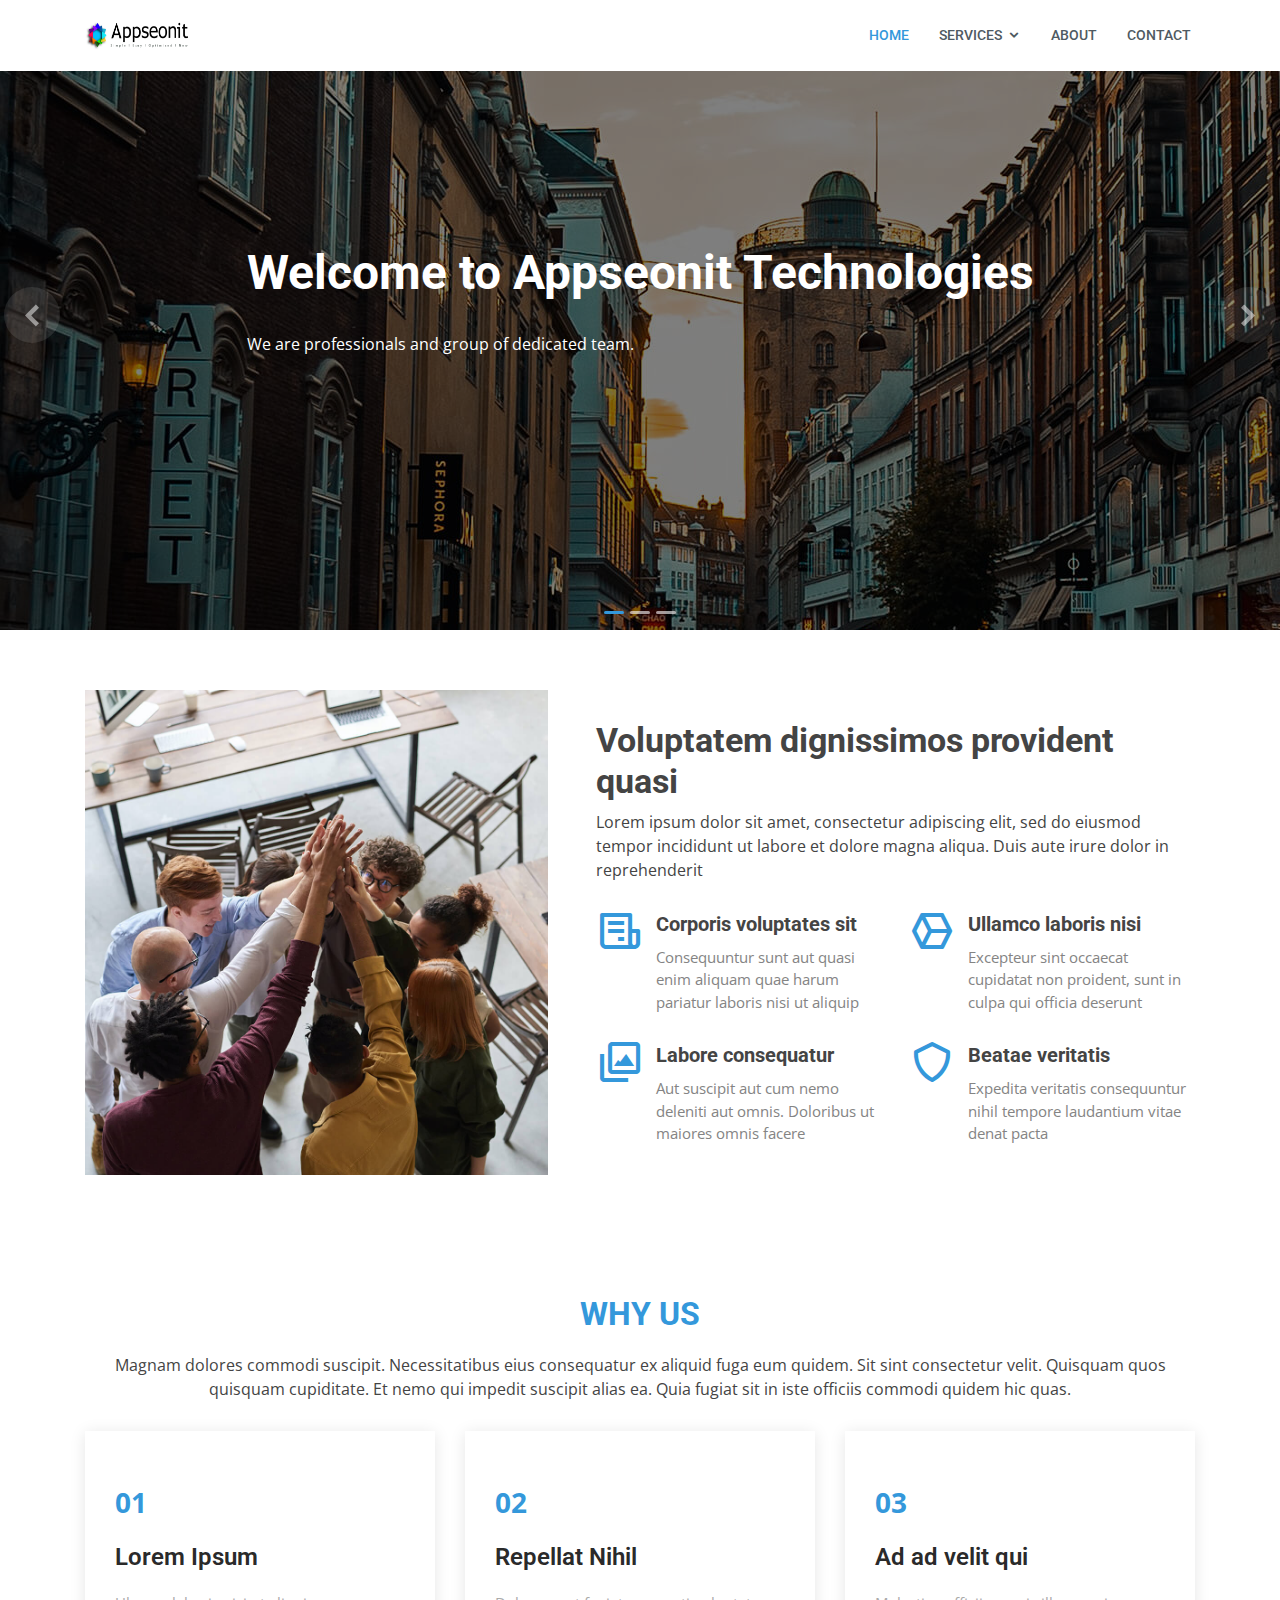
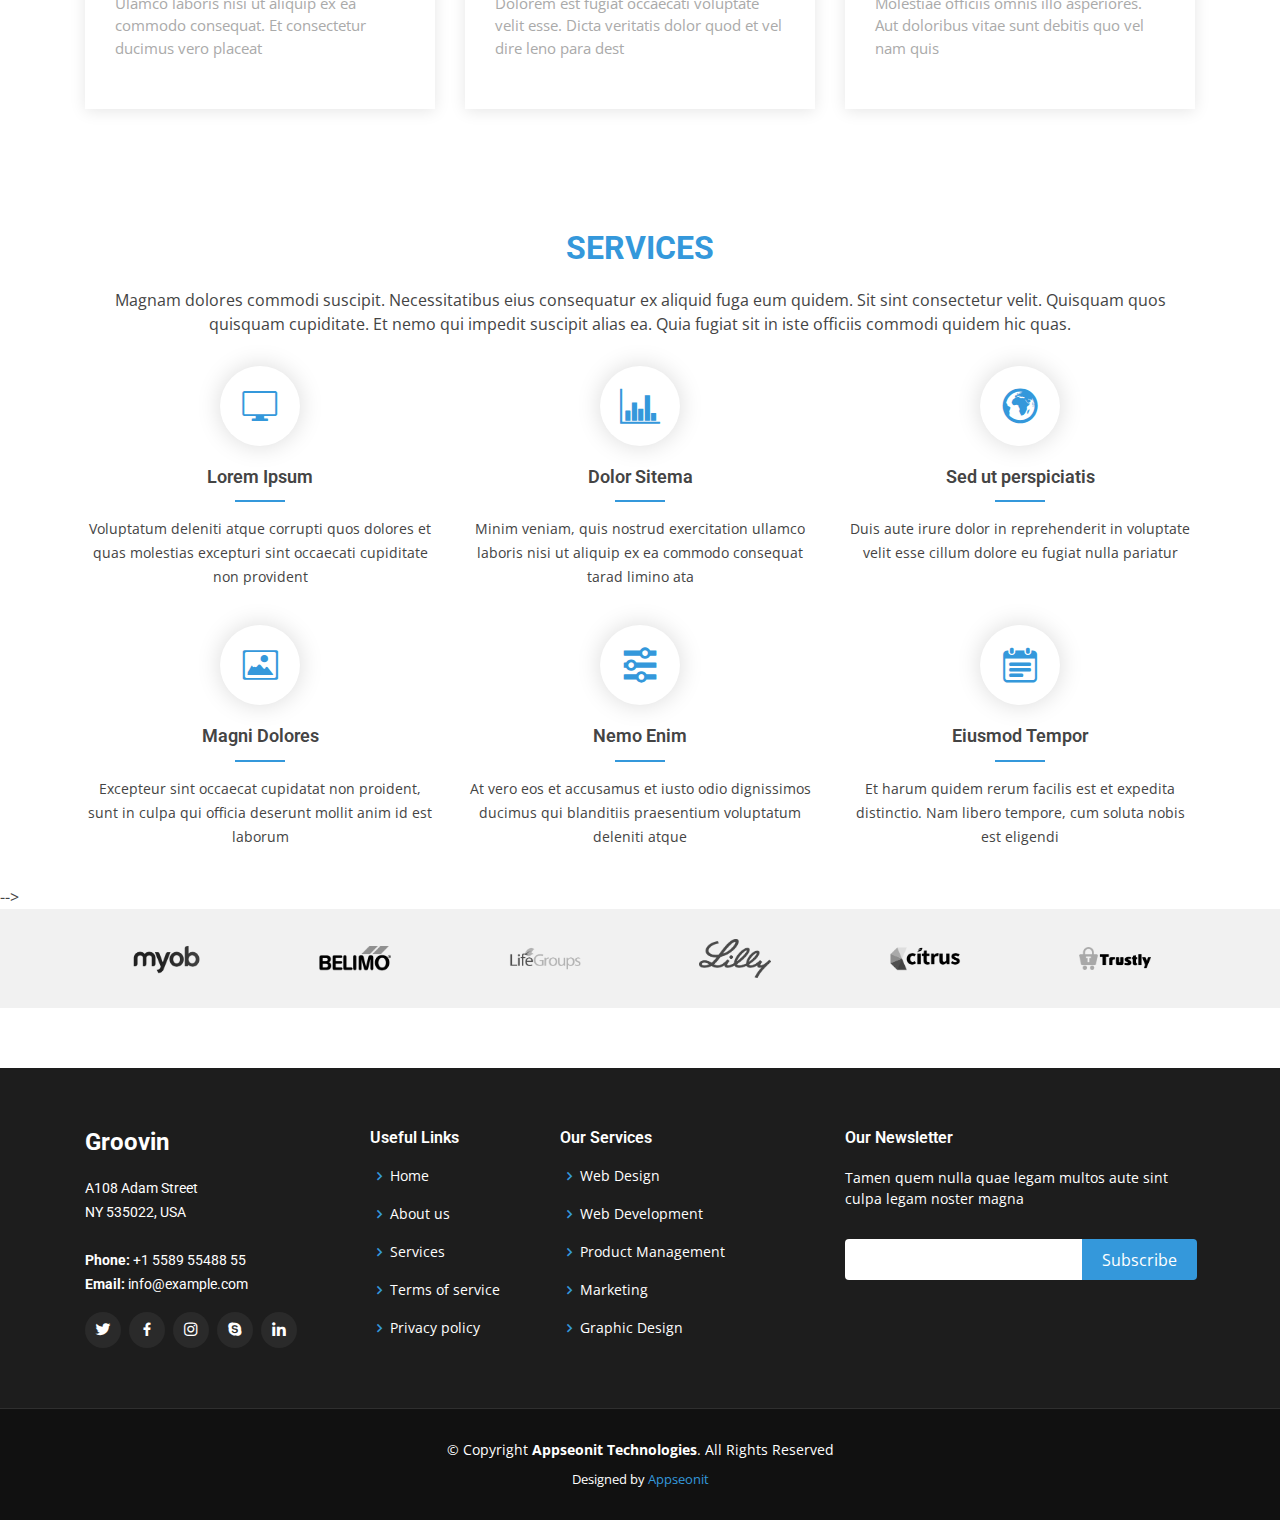
<file: index.html>
<!DOCTYPE html>
<html lang="en">

<head>
  <meta charset="utf-8">
  <meta content="width=device-width, initial-scale=1.0" name="viewport">

  <title>Appseonit Technologies</title>
  <meta content="" name="description">
  <meta content="" name="keywords">

  <!-- Favicons -->
  <link href="assets/img/favicon.png" rel="icon">
  <link href="assets/img/apple-touch-icon.png" rel="apple-touch-icon">

  <!-- Google Fonts -->
  <link href="https://fonts.googleapis.com/css?family=Open+Sans:300,300i,400,400i,600,600i,700,700i|Roboto:300,300i,400,400i,500,500i,600,600i,700,700i|Poppins:300,300i,400,400i,500,500i,600,600i,700,700i" rel="stylesheet">

  <!-- Vendor CSS Files -->
  <link href="assets/vendor/bootstrap/css/bootstrap.min.css" rel="stylesheet">
  <link href="assets/vendor/icofont/icofont.min.css" rel="stylesheet">
  <link href="assets/vendor/boxicons/css/boxicons.min.css" rel="stylesheet">
  <link href="assets/vendor/animate.css/animate.min.css" rel="stylesheet">
  <link href="assets/vendor/venobox/venobox.css" rel="stylesheet">
  <link href="assets/vendor/owl.carousel/assets/owl.carousel.min.css" rel="stylesheet">

  <!-- Template Main CSS File -->
  <link href="assets/css/style.css" rel="stylesheet">

  <!-- =======================================================
  * Template Name: Groovin - v2.2.0
  * Template URL: https://bootstrapmade.com/groovin-free-bootstrap-theme/
  * Author: BootstrapMade.com
  * License: https://bootstrapmade.com/license/
  ======================================================== -->
</head>

<body>

  <!-- ======= Header ======= -->
  <header id="header" class="fixed-top">
    <div class="container d-flex align-items-center">

      <!--<h1 class="logo mr-auto"><a href="index.html">Groovin</a></h1>-->
      <!-- Uncomment below if you prefer to use an image logo -->
      <a href="index.html" class="logo mr-auto"><img src="assets/img/logo.png" alt="" class="img-fluid"></a>

      <nav class="nav-menu d-none d-lg-block">
        <ul>
          <li class="active"><a href="index.html">Home</a></li>
		 
		  <li class="drop-down"><a href="#services">Services</a>
		  <ul>
              <a href="#"><i class='fas fa-desktop'></i>Desktop Applications</a>
			  
              <li class="drop-down"><a href="#">Web Designing </a>
                <ul>
                  <li><a href="#">Deep Drop Down 1</a></li>
                  <li><a href="#">Deep Drop Down 2</a></li>
                  <li><a href="#">Deep Drop Down 3</a></li>
                  <li><a href="#">Deep Drop Down 4</a></li>
                  <li><a href="#">Deep Drop Down 5</a></li>
                </ul>
              </li>
              <li><a href="#">Drop Down 2</a></li>
              <li><a href="#">Drop Down 3</a></li>
              <li><a href="#">Drop Down 4</a></li>
            </ul>
          </li>
          <li><a href="about.html">About</a></li>
          
          <!--<li><a href="#portfolio">Portfolio</a></li>-->
          <!--<<li><a href="#team">Team</a></li>-->
		  <li><a href="contact.html">Contact</a></li>

        </ul>
      </nav><!-- .nav-menu -->

      

    </div>
  </header><!-- End Header -->

  <!-- ======= Hero Section ======= -->
  <section id="hero">
    <div class="hero-container">
      <div id="heroCarousel" class="carousel slide carousel-fade" data-ride="carousel">

        <ol class="carousel-indicators" id="hero-carousel-indicators"></ol>

        <div class="carousel-inner" role="listbox">

          <!-- Slide 1 -->
          <div class="carousel-item active" style="background: url(assets/img/slide/slide-1.jpg);">
            <div class="carousel-container">
              <div class="carousel-content">
                <h2 class="animate__animated animate__fadeInDown">Welcome to Appseonit Technologies</h2>
                <p class="animate__animated animate__fadeInUp">We are professionals and group of dedicated team.</p>
                <div>
                 <!-- <a href="#about" class="btn-get-started animate__animated animate__fadeInUp scrollto">Read More</a>-->
                </div>
              </div>
            </div>
          </div>

          <!-- Slide 2 -->
          <div class="carousel-item" style="background: url(assets/img/slide/slide-2.jpg);">
            <div class="carousel-container">
              <div class="carousel-content">
                <h2 class="animate__animated animate__fadeInDown">Welcome to Appseonit Technologies</h2>
                <p class="animate__animated animate__fadeInUp">We are professionals and group of dedicated team.</p>
                <div>
                 <!-- <a href="#about" class="btn-get-started animate__animated animate__fadeInUp scrollto">Read More</a>-->
                </div>
              </div>
            </div>
          </div>

          <!-- Slide 3 -->
          <div class="carousel-item" style="background: url(assets/img/slide/slide-3.jpg);">
            <div class="carousel-background"><img src="assets/img/slide/slide-3.jpg" alt=""></div>
            <div class="carousel-container">
              <div class="carousel-content">
                <h2 class="animate__animated animate__fadeInDown">Welcome to Appseonit Technologies</h2>
                <p class="animate__animated animate__fadeInUp">We are professionals and group of dedicated team.</p>
                <div>
                  <!--<a href="#about" class="btn-get-started animate__animated animate__fadeInUp scrollto">Read More</a>-->
                </div>
              </div>
            </div>
          </div>

        </div>

        <a class="carousel-control-prev" href="#heroCarousel" role="button" data-slide="prev">
          <span class="carousel-control-prev-icon icofont-simple-left" aria-hidden="true"></span>
          <span class="sr-only">Previous</span>
        </a>

        <a class="carousel-control-next" href="#heroCarousel" role="button" data-slide="next">
          <span class="carousel-control-next-icon icofont-simple-right" aria-hidden="true"></span>
          <span class="sr-only">Next</span>
        </a>

      </div>
    </div>
  </section><!-- End Hero -->

  <main id="main">

    <!-- ======= About Section ======= -->
    <section id="about" class="about">
      <div class="container">

        <div class="row no-gutters">
          <div class="image col-xl-5 d-flex align-items-stretch justify-content-center justify-content-lg-start"></div>
          <div class="col-xl-7 pl-0 pl-lg-5 pr-lg-1 d-flex align-items-stretch">
            <div class="content d-flex flex-column justify-content-center">
              <h3>Voluptatem dignissimos provident quasi</h3>
              <p>
                Lorem ipsum dolor sit amet, consectetur adipiscing elit, sed do eiusmod tempor incididunt ut labore et dolore magna aliqua. Duis aute irure dolor in reprehenderit
              </p>
              <div class="row">
                <div class="col-md-6 icon-box">
                  <i class="bx bx-receipt"></i>
                  <h4>Corporis voluptates sit</h4>
                  <p>Consequuntur sunt aut quasi enim aliquam quae harum pariatur laboris nisi ut aliquip</p>
                </div>
                <div class="col-md-6 icon-box">
                  <i class="bx bx-cube-alt"></i>
                  <h4>Ullamco laboris nisi</h4>
                  <p>Excepteur sint occaecat cupidatat non proident, sunt in culpa qui officia deserunt</p>
                </div>
                <div class="col-md-6 icon-box">
                  <i class="bx bx-images"></i>
                  <h4>Labore consequatur</h4>
                  <p>Aut suscipit aut cum nemo deleniti aut omnis. Doloribus ut maiores omnis facere</p>
                </div>
                <div class="col-md-6 icon-box">
                  <i class="bx bx-shield"></i>
                  <h4>Beatae veritatis</h4>
                  <p>Expedita veritatis consequuntur nihil tempore laudantium vitae denat pacta</p>
                </div>
              </div>
            </div><!-- End .content-->
          </div>
        </div>

      </div>
    </section><!-- End About Section -->
	
	 </section><!-- End Services Section -->

    <!-- ======= Why Us Section ======= -->
    <section id="why-us" class="why-us">
      <div class="container">

        <div class="section-title">
          <h2>Why Us</h2>
          <p>Magnam dolores commodi suscipit. Necessitatibus eius consequatur ex aliquid fuga eum quidem. Sit sint consectetur velit. Quisquam quos quisquam cupiditate. Et nemo qui impedit suscipit alias ea. Quia fugiat sit in iste officiis commodi quidem hic quas.</p>
        </div>

        <div class="row">

          <div class="col-lg-4">
            <div class="box">
              <span>01</span>
              <h4>Lorem Ipsum</h4>
              <p>Ulamco laboris nisi ut aliquip ex ea commodo consequat. Et consectetur ducimus vero placeat</p>
            </div>
          </div>

          <div class="col-lg-4 mt-4 mt-lg-0">
            <div class="box">
              <span>02</span>
              <h4>Repellat Nihil</h4>
              <p>Dolorem est fugiat occaecati voluptate velit esse. Dicta veritatis dolor quod et vel dire leno para dest</p>
            </div>
          </div>

          <div class="col-lg-4 mt-4 mt-lg-0">
            <div class="box">
              <span>03</span>
              <h4> Ad ad velit qui</h4>
              <p>Molestiae officiis omnis illo asperiores. Aut doloribus vitae sunt debitis quo vel nam quis</p>
            </div>
          </div>

        </div>

      </div>
    </section><!-- End Why Us Section -->

    

    <!-- ======= Services Section ======= -->
    <section id="services" class="services">
      <div class="container">

        <div class="section-title">
          <h2>Services</h2>
          <p>Magnam dolores commodi suscipit. Necessitatibus eius consequatur ex aliquid fuga eum quidem. Sit sint consectetur velit. Quisquam quos quisquam cupiditate. Et nemo qui impedit suscipit alias ea. Quia fugiat sit in iste officiis commodi quidem hic quas.</p>
        </div>

        <div class="row">
          <div class="col-lg-4 col-md-6 icon-box">
            <div class="icon"><i class="icofont-computer"></i></div>
            <h4 class="title"><a href="">Lorem Ipsum</a></h4>
            <p class="description">Voluptatum deleniti atque corrupti quos dolores et quas molestias excepturi sint occaecati cupiditate non provident</p>
          </div>
          <div class="col-lg-4 col-md-6 icon-box">
            <div class="icon"><i class="icofont-chart-bar-graph"></i></div>
            <h4 class="title"><a href="">Dolor Sitema</a></h4>
            <p class="description">Minim veniam, quis nostrud exercitation ullamco laboris nisi ut aliquip ex ea commodo consequat tarad limino ata</p>
          </div>
          <div class="col-lg-4 col-md-6 icon-box">
            <div class="icon"><i class="icofont-earth"></i></div>
            <h4 class="title"><a href="">Sed ut perspiciatis</a></h4>
            <p class="description">Duis aute irure dolor in reprehenderit in voluptate velit esse cillum dolore eu fugiat nulla pariatur</p>
          </div>
          <div class="col-lg-4 col-md-6 icon-box">
            <div class="icon"><i class="icofont-image"></i></div>
            <h4 class="title"><a href="">Magni Dolores</a></h4>
            <p class="description">Excepteur sint occaecat cupidatat non proident, sunt in culpa qui officia deserunt mollit anim id est laborum</p>
          </div>
          <div class="col-lg-4 col-md-6 icon-box">
            <div class="icon"><i class="icofont-settings"></i></div>
            <h4 class="title"><a href="">Nemo Enim</a></h4>
            <p class="description">At vero eos et accusamus et iusto odio dignissimos ducimus qui blanditiis praesentium voluptatum deleniti atque</p>
          </div>
          <div class="col-lg-4 col-md-6 icon-box">
            <div class="icon"><i class="icofont-tasks-alt"></i></div>
            <h4 class="title"><a href="">Eiusmod Tempor</a></h4>
            <p class="description">Et harum quidem rerum facilis est et expedita distinctio. Nam libero tempore, cum soluta nobis est eligendi</p>
          </div>
        </div>

      </div>
   

    <!-- ======= Portfolio Section ======= -->
    <!-- <section id="portfolio" class="portfolio">
      <div class="container">

        <div class="section-title">
          <h2>Portfolio</h2>
          <p>Magnam dolores commodi suscipit. Necessitatibus eius consequatur ex aliquid fuga eum quidem. Sit sint consectetur velit. Quisquam quos quisquam cupiditate. Et nemo qui impedit suscipit alias ea. Quia fugiat sit in iste officiis commodi quidem hic quas.</p>
        </div>

        <div class="row">
          <div class="col-lg-12 d-flex justify-content-center">
            <ul id="portfolio-flters">
              <li data-filter="*" class="filter-active">All</li>
              <li data-filter=".filter-app">App</li>
              <li data-filter=".filter-card">Card</li>
              <li data-filter=".filter-web">Web</li>
            </ul>
          </div>
        </div>

        <div class="row portfolio-container">

          <div class="col-lg-4 col-md-6 portfolio-item filter-app">
            <div class="portfolio-wrap">
              <img src="assets/img/portfolio/portfolio-1.jpg" class="img-fluid" alt="">
              <div class="portfolio-info">
                <h4>App 1</h4>
                <p>App</p>
                <div class="portfolio-links">
                  <a href="assets/img/portfolio/portfolio-1.jpg" data-gall="portfolioGallery" class="venobox" title="App 1"><i class="bx bx-plus"></i></a>
                  <a href="portfolio-details.html" title="More Details"><i class="bx bx-link"></i></a>
                </div>
              </div>
            </div>
          </div>

          <div class="col-lg-4 col-md-6 portfolio-item filter-web">
            <div class="portfolio-wrap">
              <img src="assets/img/portfolio/portfolio-2.jpg" class="img-fluid" alt="">
              <div class="portfolio-info">
                <h4>Web 3</h4>
                <p>Web</p>
                <div class="portfolio-links">
                  <a href="assets/img/portfolio/portfolio-2.jpg" data-gall="portfolioGallery" class="venobox" title="Web 3"><i class="bx bx-plus"></i></a>
                  <a href="portfolio-details.html" title="More Details"><i class="bx bx-link"></i></a>
                </div>
              </div>
            </div>
          </div>

          <div class="col-lg-4 col-md-6 portfolio-item filter-app">
            <div class="portfolio-wrap">
              <img src="assets/img/portfolio/portfolio-3.jpg" class="img-fluid" alt="">
              <div class="portfolio-info">
                <h4>App 2</h4>
                <p>App</p>
                <div class="portfolio-links">
                  <a href="assets/img/portfolio/portfolio-3.jpg" data-gall="portfolioGallery" class="venobox" title="App 2"><i class="bx bx-plus"></i></a>
                  <a href="portfolio-details.html" title="More Details"><i class="bx bx-link"></i></a>
                </div>
              </div>
            </div>
          </div>

          <div class="col-lg-4 col-md-6 portfolio-item filter-card">
            <div class="portfolio-wrap">
              <img src="assets/img/portfolio/portfolio-4.jpg" class="img-fluid" alt="">
              <div class="portfolio-info">
                <h4>Card 2</h4>
                <p>Card</p>
                <div class="portfolio-links">
                  <a href="assets/img/portfolio/portfolio-4.jpg" data-gall="portfolioGallery" class="venobox" title="Card 2"><i class="bx bx-plus"></i></a>
                  <a href="portfolio-details.html" title="More Details"><i class="bx bx-link"></i></a>
                </div>
              </div>
            </div>
          </div>

          <div class="col-lg-4 col-md-6 portfolio-item filter-web">
            <div class="portfolio-wrap">
              <img src="assets/img/portfolio/portfolio-5.jpg" class="img-fluid" alt="">
              <div class="portfolio-info">
                <h4>Web 2</h4>
                <p>Web</p>
                <div class="portfolio-links">
                  <a href="assets/img/portfolio/portfolio-5.jpg" data-gall="portfolioGallery" class="venobox" title="Web 2"><i class="bx bx-plus"></i></a>
                  <a href="portfolio-details.html" title="More Details"><i class="bx bx-link"></i></a>
                </div>
              </div>
            </div>
          </div>

          <div class="col-lg-4 col-md-6 portfolio-item filter-app">
            <div class="portfolio-wrap">
              <img src="assets/img/portfolio/portfolio-6.jpg" class="img-fluid" alt="">
              <div class="portfolio-info">
                <h4>App 3</h4>
                <p>App</p>
                <div class="portfolio-links">
                  <a href="assets/img/portfolio/portfolio-6.jpg" data-gall="portfolioGallery" class="venobox" title="App 3"><i class="bx bx-plus"></i></a>
                  <a href="portfolio-details.html" title="More Details"><i class="bx bx-link"></i></a>
                </div>
              </div>
            </div>
          </div>

          <div class="col-lg-4 col-md-6 portfolio-item filter-card">
            <div class="portfolio-wrap">
              <img src="assets/img/portfolio/portfolio-7.jpg" class="img-fluid" alt="">
              <div class="portfolio-info">
                <h4>Card 1</h4>
                <p>Card</p>
                <div class="portfolio-links">
                  <a href="assets/img/portfolio/portfolio-7.jpg" data-gall="portfolioGallery" class="venobox" title="Card 1"><i class="bx bx-plus"></i></a>
                  <a href="portfolio-details.html" title="More Details"><i class="bx bx-link"></i></a>
                </div>
              </div>
            </div>
          </div>

          <div class="col-lg-4 col-md-6 portfolio-item filter-card">
            <div class="portfolio-wrap">
              <img src="assets/img/portfolio/portfolio-8.jpg" class="img-fluid" alt="">
              <div class="portfolio-info">
                <h4>Card 3</h4>
                <p>Card</p>
                <div class="portfolio-links">
                  <a href="assets/img/portfolio/portfolio-8.jpg" data-gall="portfolioGallery" class="venobox" title="Card 3"><i class="bx bx-plus"></i></a>
                  <a href="portfolio-details.html" title="More Details"><i class="bx bx-link"></i></a>
                </div>
              </div>
            </div>
          </div>

          <div class="col-lg-4 col-md-6 portfolio-item filter-web">
            <div class="portfolio-wrap">
              <img src="assets/img/portfolio/portfolio-9.jpg" class="img-fluid" alt="">
              <div class="portfolio-info">
                <h4>Web 3</h4>
                <p>Web</p>
                <div class="portfolio-links">
                  <a href="assets/img/portfolio/portfolio-9.jpg" data-gall="portfolioGallery" class="venobox" title="Web 3"><i class="bx bx-plus"></i></a>
                  <a href="portfolio-details.html" title="More Details"><i class="bx bx-link"></i></a>
                </div>
              </div>
            </div>
          </div>

        </div>

      </div>
    </section><!-- End Portfolio Section -->-->

	 <!-- ======= Counts Section ======= -->
   <!-- <section id="counts" class="counts">
      <div class="container">

        <div class="row no-gutters">

          <div class="col-lg-3 col-md-6 d-md-flex align-items-md-stretch">
            <div class="count-box">
              <i class="icofont-simple-smile"></i>
              <span data-toggle="counter-up">232</span>
              <p><strong>Happy Clients</strong> consequuntur quae</p>
            </div>
          </div>

          <div class="col-lg-3 col-md-6 d-md-flex align-items-md-stretch">
            <div class="count-box">
              <i class="icofont-document-folder"></i>
              <span data-toggle="counter-up">521</span>
              <p><strong>Projects</strong> adipisci atque cum quia aut</p>
            </div>
          </div>

          <div class="col-lg-3 col-md-6 d-md-flex align-items-md-stretch">
            <div class="count-box">
              <i class="icofont-live-support"></i>
              <span data-toggle="counter-up">1,463</span>
              <p><strong>Hours Of Support</strong> aut commodi quaerat</p>
            </div>
          </div>

          <div class="col-lg-3 col-md-6 d-md-flex align-items-md-stretch">
            <div class="count-box">
              <i class="icofont-users-alt-5"></i>
              <span data-toggle="counter-up">15</span>
              <p><strong>Hard Workers</strong> rerum asperiores dolor</p>
            </div>
          </div>

        </div>

      </div>
    </section>--><!-- End Counts Section -->
	
	
    
	
	<!-- ======= Clients Section ======= -->
    <section id="clients" class="clients section-bg">
      <div class="container">

        <div class="row">

          <div class="col-lg-2 col-md-4 col-6 d-flex align-items-center justify-content-center">
            <img src="assets/img/clients/client-1.png" class="img-fluid" alt="">
          </div>

          <div class="col-lg-2 col-md-4 col-6 d-flex align-items-center justify-content-center">
            <img src="assets/img/clients/client-2.png" class="img-fluid" alt="">
          </div>

          <div class="col-lg-2 col-md-4 col-6 d-flex align-items-center justify-content-center">
            <img src="assets/img/clients/client-3.png" class="img-fluid" alt="">
          </div>

          <div class="col-lg-2 col-md-4 col-6 d-flex align-items-center justify-content-center">
            <img src="assets/img/clients/client-4.png" class="img-fluid" alt="">
          </div>

          <div class="col-lg-2 col-md-4 col-6 d-flex align-items-center justify-content-center">
            <img src="assets/img/clients/client-5.png" class="img-fluid" alt="">
          </div>

          <div class="col-lg-2 col-md-4 col-6 d-flex align-items-center justify-content-center">
            <img src="assets/img/clients/client-6.png" class="img-fluid" alt="">
          </div>

        </div>

      </div>
    </section><!-- End Clients Section -->

     <!-- ======= Pricing Section ======= -->
    <!-- <section id="pricing" class="pricing">
      <div class="container">

        <div class="section-title">
          <h2>Pricing</h2>
          <p>Magnam dolores commodi suscipit. Necessitatibus eius consequatur ex aliquid fuga eum quidem. Sit sint consectetur velit. Quisquam quos quisquam cupiditate. Et nemo qui impedit suscipit alias ea. Quia fugiat sit in iste officiis commodi quidem hic quas.</p>
        </div>

        <div class="row">

          <div class="col-lg-4 col-md-6">
            <div class="box">
              <h3>Free</h3>
              <h4><sup>$</sup>0<span> / month</span></h4>
              <ul>
                <li>Aida dere</li>
                <li>Nec feugiat nisl</li>
                <li>Nulla at volutpat dola</li>
                <li class="na">Pharetra massa</li>
                <li class="na">Massa ultricies mi</li>
              </ul>
              <div class="btn-wrap">
                <a href="#" class="btn-buy">Buy Now</a>
              </div>
            </div>
          </div>

          <div class="col-lg-4 col-md-6 mt-4 mt-md-0">
            <div class="box recommended">
              <h3>Business</h3>
              <h4><sup>$</sup>19<span> / month</span></h4>
              <ul>
                <li>Aida dere</li>
                <li>Nec feugiat nisl</li>
                <li>Nulla at volutpat dola</li>
                <li>Pharetra massa</li>
                <li class="na">Massa ultricies mi</li>
              </ul>
              <div class="btn-wrap">
                <a href="#" class="btn-buy">Buy Now</a>
              </div>
            </div>
          </div>

          <div class="col-lg-4 col-md-6 mt-4 mt-lg-0">
            <div class="box">
              <h3>Developer</h3>
              <h4><sup>$</sup>29<span> / month</span></h4>
              <ul>
                <li>Aida dere</li>
                <li>Nec feugiat nisl</li>
                <li>Nulla at volutpat dola</li>
                <li>Pharetra massa</li>
                <li>Massa ultricies mi</li>
              </ul>
              <div class="btn-wrap">
                <a href="#" class="btn-buy">Buy Now</a>
              </div>
            </div>
          </div>

        </div>

      </div>
    </section><!-- End Pricing Section -->

    <!-- ======= Frequently Asked Questions Section ======= -->
     <!--<section id="faq" class="faq section-bg">
      <div class="container">

        <div class="section-title">
          <h2>Frequently Asked Questions</h2>
          <p>Magnam dolores commodi suscipit. Necessitatibus eius consequatur ex aliquid fuga eum quidem. Sit sint consectetur velit. Quisquam quos quisquam cupiditate. Et nemo qui impedit suscipit alias ea. Quia fugiat sit in iste officiis commodi quidem hic quas.</p>
        </div>

        <div class="faq-list">
          <ul>
            <li data-aos="fade-up">
              <i class="bx bx-help-circle icon-help"></i> <a data-toggle="collapse" class="collapse" href="#faq-list-1">Non consectetur a erat nam at lectus urna duis? <i class="bx bx-chevron-down icon-show"></i><i class="bx bx-chevron-up icon-close"></i></a>
              <div id="faq-list-1" class="collapse show" data-parent=".faq-list">
                <p>
                  Feugiat pretium nibh ipsum consequat. Tempus iaculis urna id volutpat lacus laoreet non curabitur gravida. Venenatis lectus magna fringilla urna porttitor rhoncus dolor purus non.
                </p>
              </div>
            </li>

            <li data-aos="fade-up" data-aos-delay="100">
              <i class="bx bx-help-circle icon-help"></i> <a data-toggle="collapse" href="#faq-list-2" class="collapsed">Feugiat scelerisque varius morbi enim nunc? <i class="bx bx-chevron-down icon-show"></i><i class="bx bx-chevron-up icon-close"></i></a>
              <div id="faq-list-2" class="collapse" data-parent=".faq-list">
                <p>
                  Dolor sit amet consectetur adipiscing elit pellentesque habitant morbi. Id interdum velit laoreet id donec ultrices. Fringilla phasellus faucibus scelerisque eleifend donec pretium. Est pellentesque elit ullamcorper dignissim. Mauris ultrices eros in cursus turpis massa tincidunt dui.
                </p>
              </div>
            </li>

            <li data-aos="fade-up" data-aos-delay="200">
              <i class="bx bx-help-circle icon-help"></i> <a data-toggle="collapse" href="#faq-list-3" class="collapsed">Dolor sit amet consectetur adipiscing elit? <i class="bx bx-chevron-down icon-show"></i><i class="bx bx-chevron-up icon-close"></i></a>
              <div id="faq-list-3" class="collapse" data-parent=".faq-list">
                <p>
                  Eleifend mi in nulla posuere sollicitudin aliquam ultrices sagittis orci. Faucibus pulvinar elementum integer enim. Sem nulla pharetra diam sit amet nisl suscipit. Rutrum tellus pellentesque eu tincidunt. Lectus urna duis convallis convallis tellus. Urna molestie at elementum eu facilisis sed odio morbi quis
                </p>
              </div>
            </li>

            <li data-aos="fade-up" data-aos-delay="300">
              <i class="bx bx-help-circle icon-help"></i> <a data-toggle="collapse" href="#faq-list-4" class="collapsed">Tempus quam pellentesque nec nam aliquam sem et tortor consequat? <i class="bx bx-chevron-down icon-show"></i><i class="bx bx-chevron-up icon-close"></i></a>
              <div id="faq-list-4" class="collapse" data-parent=".faq-list">
                <p>
                  Molestie a iaculis at erat pellentesque adipiscing commodo. Dignissim suspendisse in est ante in. Nunc vel risus commodo viverra maecenas accumsan. Sit amet nisl suscipit adipiscing bibendum est. Purus gravida quis blandit turpis cursus in.
                </p>
              </div>
            </li>

            <li data-aos="fade-up" data-aos-delay="400">
              <i class="bx bx-help-circle icon-help"></i> <a data-toggle="collapse" href="#faq-list-5" class="collapsed">Tortor vitae purus faucibus ornare. Varius vel pharetra vel turpis nunc eget lorem dolor? <i class="bx bx-chevron-down icon-show"></i><i class="bx bx-chevron-up icon-close"></i></a>
              <div id="faq-list-5" class="collapse" data-parent=".faq-list">
                <p>
                  Laoreet sit amet cursus sit amet dictum sit amet justo. Mauris vitae ultricies leo integer malesuada nunc vel. Tincidunt eget nullam non nisi est sit amet. Turpis nunc eget lorem dolor sed. Ut venenatis tellus in metus vulputate eu scelerisque.
                </p>
              </div>
            </li>

          </ul>
        </div>

      </div>
    </section><!-- End Frequently Asked Questions Section -->

    

  </main><!-- End #main -->

  <!-- ======= Footer ======= -->
  <footer id="footer">
    <div class="footer-top">
      <div class="container">
        <div class="row">

          <div class="col-lg-3 col-md-6">
            <div class="footer-info">
              <h3>Groovin</h3>
              <p>
                A108 Adam Street <br>
                NY 535022, USA<br><br>
                <strong>Phone:</strong> +1 5589 55488 55<br>
                <strong>Email:</strong> info@example.com<br>
              </p>
              <div class="social-links mt-3">
                <a href="#" class="twitter"><i class="bx bxl-twitter"></i></a>
                <a href="#" class="facebook"><i class="bx bxl-facebook"></i></a>
                <a href="#" class="instagram"><i class="bx bxl-instagram"></i></a>
                <a href="#" class="google-plus"><i class="bx bxl-skype"></i></a>
                <a href="#" class="linkedin"><i class="bx bxl-linkedin"></i></a>
              </div>
            </div>
          </div>

          <div class="col-lg-2 col-md-6 footer-links">
            <h4>Useful Links</h4>
            <ul>
              <li><i class="bx bx-chevron-right"></i> <a href="#">Home</a></li>
              <li><i class="bx bx-chevron-right"></i> <a href="#">About us</a></li>
              <li><i class="bx bx-chevron-right"></i> <a href="#">Services</a></li>
              <li><i class="bx bx-chevron-right"></i> <a href="#">Terms of service</a></li>
              <li><i class="bx bx-chevron-right"></i> <a href="#">Privacy policy</a></li>
            </ul>
          </div>

          <div class="col-lg-3 col-md-6 footer-links">
            <h4>Our Services</h4>
            <ul>
              <li><i class="bx bx-chevron-right"></i> <a href="#">Web Design</a></li>
              <li><i class="bx bx-chevron-right"></i> <a href="#">Web Development</a></li>
              <li><i class="bx bx-chevron-right"></i> <a href="#">Product Management</a></li>
              <li><i class="bx bx-chevron-right"></i> <a href="#">Marketing</a></li>
              <li><i class="bx bx-chevron-right"></i> <a href="#">Graphic Design</a></li>
            </ul>
          </div>

          <div class="col-lg-4 col-md-6 footer-newsletter">
            <h4>Our Newsletter</h4>
            <p>Tamen quem nulla quae legam multos aute sint culpa legam noster magna</p>
            <form action="" method="post">
              <input type="email" name="email"><input type="submit" value="Subscribe">
            </form>

          </div>

        </div>
      </div>
    </div>

    <div class="container">
      <div class="copyright">
        &copy; Copyright <strong><span>Appseonit Technologies</span></strong>. All Rights Reserved
      </div>
      <div class="credits">
        <!-- All the links in the footer should remain intact. -->
        <!-- You can delete the links only if you purchased the pro version. -->
        <!-- Licensing information: https://bootstrapmade.com/license/ -->
        <!-- Purchase the pro version with working PHP/AJAX contact form: https://bootstrapmade.com/groovin-free-bootstrap-theme/ -->
        Designed by <a href="https://bootstrapmade.com/"><span class="appseonit">Appseonit</span></a>
      </div>
    </div>
  </footer><!-- End Footer -->

  <a href="#" class="back-to-top"><i class="icofont-simple-up"></i></a>

  <!-- Vendor JS Files -->
  <script src="assets/vendor/jquery/jquery.min.js"></script>
  <script src="assets/vendor/bootstrap/js/bootstrap.bundle.min.js"></script>
  <script src="assets/vendor/jquery.easing/jquery.easing.min.js"></script>
  <script src="assets/vendor/php-email-form/validate.js"></script>
  <script src="assets/vendor/waypoints/jquery.waypoints.min.js"></script>
  <script src="assets/vendor/counterup/counterup.min.js"></script>
  <script src="assets/vendor/isotope-layout/isotope.pkgd.min.js"></script>
  <script src="assets/vendor/venobox/venobox.min.js"></script>
  <script src="assets/vendor/owl.carousel/owl.carousel.min.js"></script>

  <!-- Template Main JS File -->
  <script src="assets/js/main.js"></script>

</body>

</html>
</file>
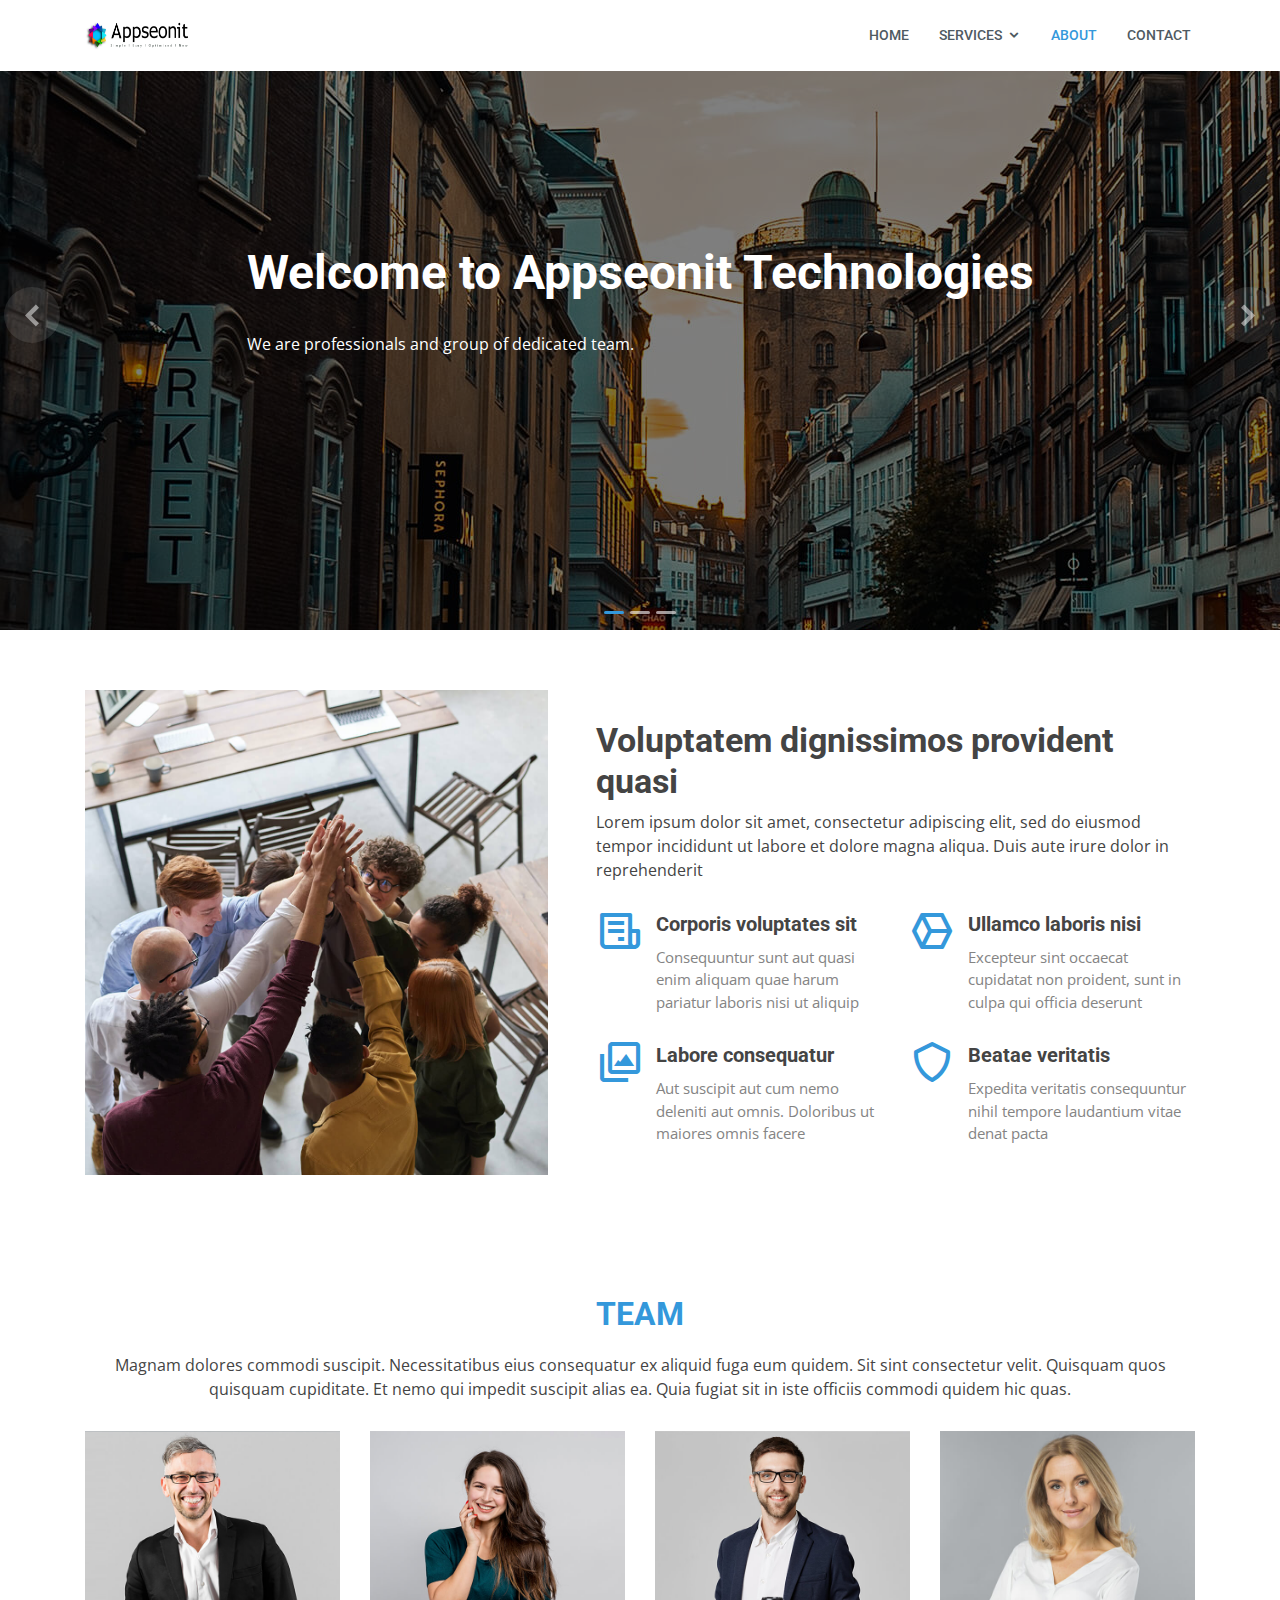
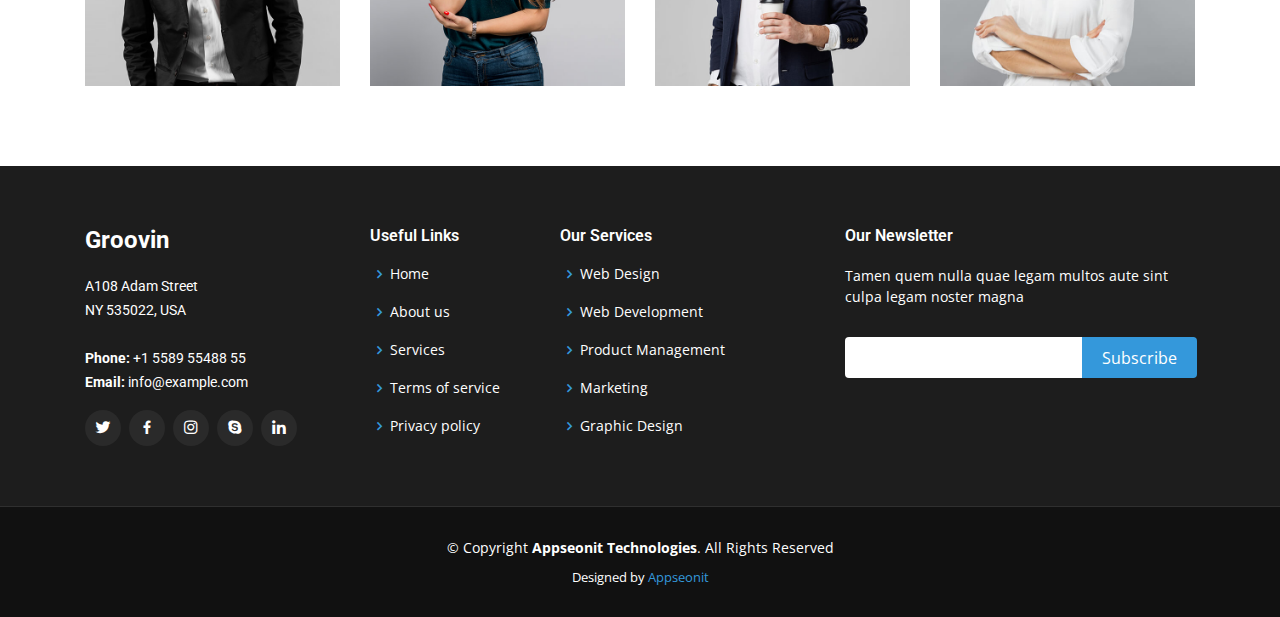
<file: about.html>
<!DOCTYPE html>
<html lang="en">

<head>
  <meta charset="utf-8">
  <meta content="width=device-width, initial-scale=1.0" name="viewport">

  <title>Appseonit Technologies</title>
  <meta content="" name="description">
  <meta content="" name="keywords">

  <!-- Favicons -->
  <link href="assets/img/favicon.png" rel="icon">
  <link href="assets/img/apple-touch-icon.png" rel="apple-touch-icon">

  <!-- Google Fonts -->
  <link href="https://fonts.googleapis.com/css?family=Open+Sans:300,300i,400,400i,600,600i,700,700i|Roboto:300,300i,400,400i,500,500i,600,600i,700,700i|Poppins:300,300i,400,400i,500,500i,600,600i,700,700i" rel="stylesheet">

  <!-- Vendor CSS Files -->
  <link href="assets/vendor/bootstrap/css/bootstrap.min.css" rel="stylesheet">
  <link href="assets/vendor/icofont/icofont.min.css" rel="stylesheet">
  <link href="assets/vendor/boxicons/css/boxicons.min.css" rel="stylesheet">
  <link href="assets/vendor/animate.css/animate.min.css" rel="stylesheet">
  <link href="assets/vendor/venobox/venobox.css" rel="stylesheet">
  <link href="assets/vendor/owl.carousel/assets/owl.carousel.min.css" rel="stylesheet">

  <!-- Template Main CSS File -->
  <link href="assets/css/style.css" rel="stylesheet">

  <!-- =======================================================
  * Template Name: Groovin - v2.2.0
  * Template URL: https://bootstrapmade.com/groovin-free-bootstrap-theme/
  * Author: BootstrapMade.com
  * License: https://bootstrapmade.com/license/
  ======================================================== -->
</head>

<body>

  <!-- ======= Header ======= -->
  <header id="header" class="fixed-top">
    <div class="container d-flex align-items-center">

      <!--<h1 class="logo mr-auto"><a href="index.html">Groovin</a></h1>-->
      <!-- Uncomment below if you prefer to use an image logo -->
      <a href="index.html" class="logo mr-auto"><img src="assets/img/logo.png" alt="" class="img-fluid"></a>

      <nav class="nav-menu d-none d-lg-block">
        <ul>
          <li><a href="index.html">Home</a></li>
		 
		  <li class="drop-down"><a href="#services">Services</a>
		  <ul>
              <a href="#"><i class='fas fa-desktop'></i>Desktop Applications</a>
			  
              <li class="drop-down"><a href="#">Web Designing </a>
                <ul>
                  <li><a href="#">Deep Drop Down 1</a></li>
                  <li><a href="#">Deep Drop Down 2</a></li>
                  <li><a href="#">Deep Drop Down 3</a></li>
                  <li><a href="#">Deep Drop Down 4</a></li>
                  <li><a href="#">Deep Drop Down 5</a></li>
                </ul>
              </li>
              <li><a href="#">Drop Down 2</a></li>
              <li><a href="#">Drop Down 3</a></li>
              <li><a href="#">Drop Down 4</a></li>
            </ul>
          </li>
          <li class="active"><a href="about.html">About</a></li>
          
          <!--<li><a href="#portfolio">Portfolio</a></li>-->
          <!--<<li><a href="#team">Team</a></li>-->
		  <li><a href="contact.html">Contact</a></li>

        </ul>
      </nav><!-- .nav-menu -->

      

    </div>
  </header><!-- End Header -->

  <!-- ======= Hero Section ======= -->
  <section id="hero">
    <div class="hero-container">
      <div id="heroCarousel" class="carousel slide carousel-fade" data-ride="carousel">

        <ol class="carousel-indicators" id="hero-carousel-indicators"></ol>

        <div class="carousel-inner" role="listbox">

          <!-- Slide 1 -->
          <div class="carousel-item active" style="background: url(assets/img/slide/slide-1.jpg);">
            <div class="carousel-container">
              <div class="carousel-content">
                <h2 class="animate__animated animate__fadeInDown">Welcome to Appseonit Technologies</h2>
                <p class="animate__animated animate__fadeInUp">We are professionals and group of dedicated team.</p>
                <div>
                  <!--<a href="#about" class="btn-get-started animate__animated animate__fadeInUp scrollto">Read More</a>-->
                </div>
              </div>
            </div>
          </div>

          <!-- Slide 2 -->
          <div class="carousel-item" style="background: url(assets/img/slide/slide-2.jpg);">
            <div class="carousel-container">
              <div class="carousel-content">
                <h2 class="animate__animated animate__fadeInDown">Welcome to Appseonit Technologies</h2>
                <p class="animate__animated animate__fadeInUp">We are professionals and group of dedicated team.</p>
                <div>
                  <!--<a href="#about" class="btn-get-started animate__animated animate__fadeInUp scrollto">Read More</a>-->
                </div>
              </div>
            </div>
          </div>

          <!-- Slide 3 -->
          <div class="carousel-item" style="background: url(assets/img/slide/slide-3.jpg);">
            <div class="carousel-background"><img src="assets/img/slide/slide-3.jpg" alt=""></div>
            <div class="carousel-container">
              <div class="carousel-content">
                <h2 class="animate__animated animate__fadeInDown">Sequi ea ut et est quaerat</h2>
                <p class="animate__animated animate__fadeInUp">Ut velit est quam dolor ad a aliquid qui aliquid. Sequi ea ut et est quaerat sequi nihil ut aliquam. Occaecati alias dolorem mollitia ut. Similique ea voluptatem. Esse doloremque accusamus repellendus deleniti vel. Minus et tempore modi architecto.</p>
                <div>
                  <!--<a href="#about" class="btn-get-started animate__animated animate__fadeInUp scrollto">Read More</a>-->
                </div>
              </div>
            </div>
          </div>

        </div>

        <a class="carousel-control-prev" href="#heroCarousel" role="button" data-slide="prev">
          <span class="carousel-control-prev-icon icofont-simple-left" aria-hidden="true"></span>
          <span class="sr-only">Previous</span>
        </a>

        <a class="carousel-control-next" href="#heroCarousel" role="button" data-slide="next">
          <span class="carousel-control-next-icon icofont-simple-right" aria-hidden="true"></span>
          <span class="sr-only">Next</span>
        </a>

      </div>
    </div>
  </section><!-- End Hero -->

  <main id="main">

    <!-- ======= About Section ======= -->
    <section id="about" class="about">
      <div class="container">

        <div class="row no-gutters">
          <div class="image col-xl-5 d-flex align-items-stretch justify-content-center justify-content-lg-start"></div>
          <div class="col-xl-7 pl-0 pl-lg-5 pr-lg-1 d-flex align-items-stretch">
            <div class="content d-flex flex-column justify-content-center">
              <h3>Voluptatem dignissimos provident quasi</h3>
              <p>
                Lorem ipsum dolor sit amet, consectetur adipiscing elit, sed do eiusmod tempor incididunt ut labore et dolore magna aliqua. Duis aute irure dolor in reprehenderit
              </p>
              <div class="row">
                <div class="col-md-6 icon-box">
                  <i class="bx bx-receipt"></i>
                  <h4>Corporis voluptates sit</h4>
                  <p>Consequuntur sunt aut quasi enim aliquam quae harum pariatur laboris nisi ut aliquip</p>
                </div>
                <div class="col-md-6 icon-box">
                  <i class="bx bx-cube-alt"></i>
                  <h4>Ullamco laboris nisi</h4>
                  <p>Excepteur sint occaecat cupidatat non proident, sunt in culpa qui officia deserunt</p>
                </div>
                <div class="col-md-6 icon-box">
                  <i class="bx bx-images"></i>
                  <h4>Labore consequatur</h4>
                  <p>Aut suscipit aut cum nemo deleniti aut omnis. Doloribus ut maiores omnis facere</p>
                </div>
                <div class="col-md-6 icon-box">
                  <i class="bx bx-shield"></i>
                  <h4>Beatae veritatis</h4>
                  <p>Expedita veritatis consequuntur nihil tempore laudantium vitae denat pacta</p>
                </div>
              </div>
            </div><!-- End .content-->
          </div>
        </div>

      </div>
    </section><!-- End About Section -->

    

  

    

    

    

    <!-- ======= Team Section ======= -->
    <section id="team" class="team">
      <div class="container">

        <div class="section-title">
          <h2>Team</h2>
          <p>Magnam dolores commodi suscipit. Necessitatibus eius consequatur ex aliquid fuga eum quidem. Sit sint consectetur velit. Quisquam quos quisquam cupiditate. Et nemo qui impedit suscipit alias ea. Quia fugiat sit in iste officiis commodi quidem hic quas.</p>
        </div>

        <div class="row">

          <div class="col-xl-3 col-lg-4 col-md-6">
            <div class="member">
              <img src="assets/img/team/team-1.jpg" class="img-fluid" alt="">
              <div class="member-info">
                <div class="member-info-content">
                  <h4>Walter White</h4>
                  <span>Chief Executive Officer</span>
                  <div class="social">
                    <a href=""><i class="icofont-twitter"></i></a>
                    <a href=""><i class="icofont-facebook"></i></a>
                    <a href=""><i class="icofont-instagram"></i></a>
                    <a href=""><i class="icofont-linkedin"></i></a>
                  </div>
                </div>
              </div>
            </div>
          </div>

          <div class="col-xl-3 col-lg-4 col-md-6" data-wow-delay="0.1s">
            <div class="member">
              <img src="assets/img/team/team-2.jpg" class="img-fluid" alt="">
              <div class="member-info">
                <div class="member-info-content">
                  <h4>Sarah Jhonson</h4>
                  <span>Product Manager</span>
                  <div class="social">
                    <a href=""><i class="icofont-twitter"></i></a>
                    <a href=""><i class="icofont-facebook"></i></a>
                    <a href=""><i class="icofont-instagram"></i></a>
                    <a href=""><i class="icofont-linkedin"></i></a>
                  </div>
                </div>
              </div>
            </div>
          </div>

          <div class="col-xl-3 col-lg-4 col-md-6" data-wow-delay="0.2s">
            <div class="member">
              <img src="assets/img/team/team-3.jpg" class="img-fluid" alt="">
              <div class="member-info">
                <div class="member-info-content">
                  <h4>William Anderson</h4>
                  <span>CTO</span>
                  <div class="social">
                    <a href=""><i class="icofont-twitter"></i></a>
                    <a href=""><i class="icofont-facebook"></i></a>
                    <a href=""><i class="icofont-instagram"></i></a>
                    <a href=""><i class="icofont-linkedin"></i></a>
                  </div>
                </div>
              </div>
            </div>
          </div>

          <div class="col-xl-3 col-lg-4 col-md-6" data-wow-delay="0.3s">
            <div class="member">
              <img src="assets/img/team/team-4.jpg" class="img-fluid" alt="">
              <div class="member-info">
                <div class="member-info-content">
                  <h4>Amanda Jepson</h4>
                  <span>Accountant</span>
                  <div class="social">
                    <a href=""><i class="icofont-twitter"></i></a>
                    <a href=""><i class="icofont-facebook"></i></a>
                    <a href=""><i class="icofont-instagram"></i></a>
                    <a href=""><i class="icofont-linkedin"></i></a>
                  </div>
                </div>
              </div>
            </div>
          </div>

        </div>

      </div>
    </section><!-- End Team Section -->

   

    

  </main><!-- End #main -->

  <!-- ======= Footer ======= -->
  <footer id="footer">
    <div class="footer-top">
      <div class="container">
        <div class="row">

          <div class="col-lg-3 col-md-6">
            <div class="footer-info">
              <h3>Groovin</h3>
              <p>
                A108 Adam Street <br>
                NY 535022, USA<br><br>
                <strong>Phone:</strong> +1 5589 55488 55<br>
                <strong>Email:</strong> info@example.com<br>
              </p>
              <div class="social-links mt-3">
                <a href="#" class="twitter"><i class="bx bxl-twitter"></i></a>
                <a href="#" class="facebook"><i class="bx bxl-facebook"></i></a>
                <a href="#" class="instagram"><i class="bx bxl-instagram"></i></a>
                <a href="#" class="google-plus"><i class="bx bxl-skype"></i></a>
                <a href="#" class="linkedin"><i class="bx bxl-linkedin"></i></a>
              </div>
            </div>
          </div>

          <div class="col-lg-2 col-md-6 footer-links">
            <h4>Useful Links</h4>
            <ul>
              <li><i class="bx bx-chevron-right"></i> <a href="#">Home</a></li>
              <li><i class="bx bx-chevron-right"></i> <a href="#">About us</a></li>
              <li><i class="bx bx-chevron-right"></i> <a href="#">Services</a></li>
              <li><i class="bx bx-chevron-right"></i> <a href="#">Terms of service</a></li>
              <li><i class="bx bx-chevron-right"></i> <a href="#">Privacy policy</a></li>
            </ul>
          </div>

          <div class="col-lg-3 col-md-6 footer-links">
            <h4>Our Services</h4>
            <ul>
              <li><i class="bx bx-chevron-right"></i> <a href="#">Web Design</a></li>
              <li><i class="bx bx-chevron-right"></i> <a href="#">Web Development</a></li>
              <li><i class="bx bx-chevron-right"></i> <a href="#">Product Management</a></li>
              <li><i class="bx bx-chevron-right"></i> <a href="#">Marketing</a></li>
              <li><i class="bx bx-chevron-right"></i> <a href="#">Graphic Design</a></li>
            </ul>
          </div>

          <div class="col-lg-4 col-md-6 footer-newsletter">
            <h4>Our Newsletter</h4>
            <p>Tamen quem nulla quae legam multos aute sint culpa legam noster magna</p>
            <form action="" method="post">
              <input type="email" name="email"><input type="submit" value="Subscribe">
            </form>

          </div>

        </div>
      </div>
    </div>

    <div class="container">
      <div class="copyright">
        &copy; Copyright <strong><span>Appseonit Technologies</span></strong>. All Rights Reserved
      </div>
      <div class="credits">
        <!-- All the links in the footer should remain intact. -->
        <!-- You can delete the links only if you purchased the pro version. -->
        <!-- Licensing information: https://bootstrapmade.com/license/ -->
        <!-- Purchase the pro version with working PHP/AJAX contact form: https://bootstrapmade.com/groovin-free-bootstrap-theme/ -->
        Designed by <a href="https://bootstrapmade.com/"><span class="appseonit">Appseonit</span></a>
      </div>
    </div>
  </footer><!-- End Footer -->

  <a href="#" class="back-to-top"><i class="icofont-simple-up"></i></a>

  <!-- Vendor JS Files -->
  <script src="assets/vendor/jquery/jquery.min.js"></script>
  <script src="assets/vendor/bootstrap/js/bootstrap.bundle.min.js"></script>
  <script src="assets/vendor/jquery.easing/jquery.easing.min.js"></script>
  <script src="assets/vendor/php-email-form/validate.js"></script>
  <script src="assets/vendor/waypoints/jquery.waypoints.min.js"></script>
  <script src="assets/vendor/counterup/counterup.min.js"></script>
  <script src="assets/vendor/isotope-layout/isotope.pkgd.min.js"></script>
  <script src="assets/vendor/venobox/venobox.min.js"></script>
  <script src="assets/vendor/owl.carousel/owl.carousel.min.js"></script>

  <!-- Template Main JS File -->
  <script src="assets/js/main.js"></script>

</body>

</html>
</file>
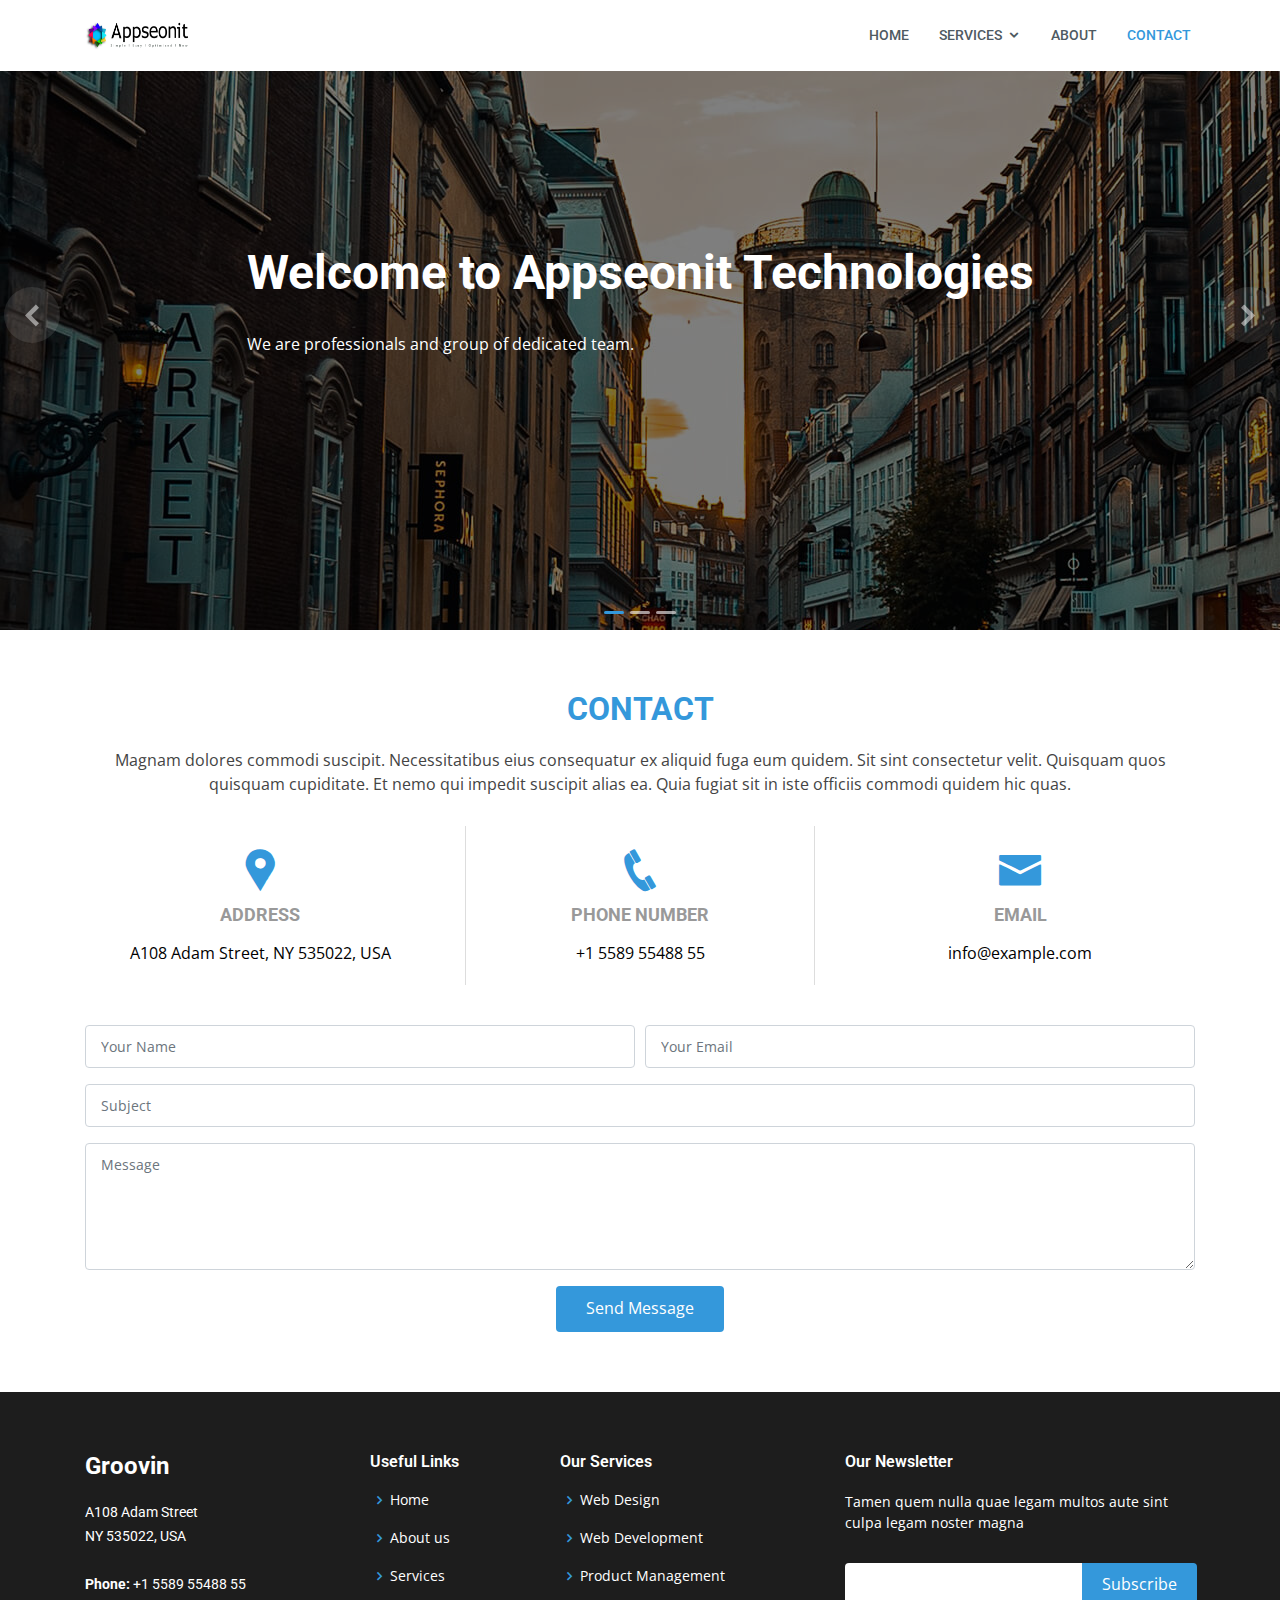
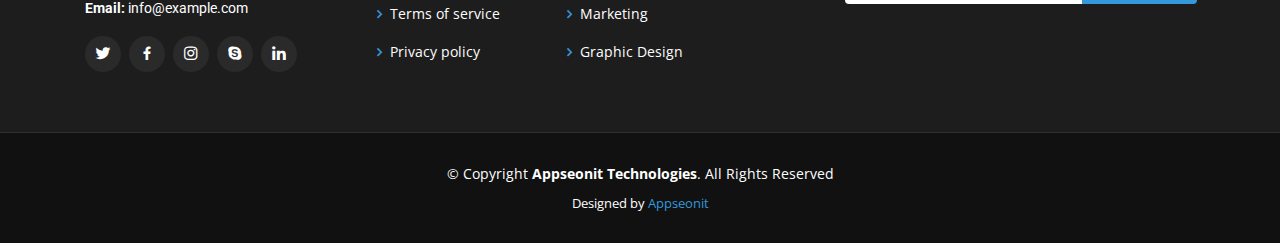
<file: contact.html>
<!DOCTYPE html>
<html lang="en">

<head>
  <meta charset="utf-8">
  <meta content="width=device-width, initial-scale=1.0" name="viewport">

  <title>Appseonit Technologies</title>
  <meta content="" name="description">
  <meta content="" name="keywords">

  <!-- Favicons -->
  <link href="assets/img/favicon.png" rel="icon">
  <link href="assets/img/apple-touch-icon.png" rel="apple-touch-icon">

  <!-- Google Fonts -->
  <link href="https://fonts.googleapis.com/css?family=Open+Sans:300,300i,400,400i,600,600i,700,700i|Roboto:300,300i,400,400i,500,500i,600,600i,700,700i|Poppins:300,300i,400,400i,500,500i,600,600i,700,700i" rel="stylesheet">

  <!-- Vendor CSS Files -->
  <link href="assets/vendor/bootstrap/css/bootstrap.min.css" rel="stylesheet">
  <link href="assets/vendor/icofont/icofont.min.css" rel="stylesheet">
  <link href="assets/vendor/boxicons/css/boxicons.min.css" rel="stylesheet">
  <link href="assets/vendor/animate.css/animate.min.css" rel="stylesheet">
  <link href="assets/vendor/venobox/venobox.css" rel="stylesheet">
  <link href="assets/vendor/owl.carousel/assets/owl.carousel.min.css" rel="stylesheet">

  <!-- Template Main CSS File -->
  <link href="assets/css/style.css" rel="stylesheet">

  <!-- =======================================================
  * Template Name: Groovin - v2.2.0
  * Template URL: https://bootstrapmade.com/groovin-free-bootstrap-theme/
  * Author: BootstrapMade.com
  * License: https://bootstrapmade.com/license/
  ======================================================== -->
</head>

<body>

  <!-- ======= Header ======= -->
  <header id="header" class="fixed-top">
    <div class="container d-flex align-items-center">

      <!--<h1 class="logo mr-auto"><a href="index.html">Groovin</a></h1>-->
      <!-- Uncomment below if you prefer to use an image logo -->
      <a href="index.html" class="logo mr-auto"><img src="assets/img/logo.png" alt="" class="img-fluid"></a>

      <nav class="nav-menu d-none d-lg-block">
        <ul>
          <li ><a href="index.html">Home</a></li>
		 
		  <li class="drop-down"><a href="#services">Services</a>
		  <ul>
              <a href="#"><i class='fas fa-desktop'></i>Desktop Applications</a>
			  
              <li class="drop-down"><a href="#">Web Designing </a>
                <ul>
                  <li><a href="#">Deep Drop Down 1</a></li>
                  <li><a href="#">Deep Drop Down 2</a></li>
                  <li><a href="#">Deep Drop Down 3</a></li>
                  <li><a href="#">Deep Drop Down 4</a></li>
                  <li><a href="#">Deep Drop Down 5</a></li>
                </ul>
              </li>
              <li><a href="#">Drop Down 2</a></li>
              <li><a href="#">Drop Down 3</a></li>
              <li><a href="#">Drop Down 4</a></li>
            </ul>
          </li>
          <li><a href="about.html">About</a></li>
          
          <!--<li><a href="#portfolio">Portfolio</a></li>-->
          <!--<<li><a href="#team">Team</a></li>-->
		  <li class="active"><a href="contact.html">Contact</a></li>

        </ul>
      </nav><!-- .nav-menu -->

      

    </div>
  </header><!-- End Header -->

  <!-- ======= Hero Section ======= -->
  <section id="hero">
    <div class="hero-container">
      <div id="heroCarousel" class="carousel slide carousel-fade" data-ride="carousel">

        <ol class="carousel-indicators" id="hero-carousel-indicators"></ol>

        <div class="carousel-inner" role="listbox">

          <!-- Slide 1 -->
          <div class="carousel-item active" style="background: url(assets/img/slide/slide-1.jpg);">
            <div class="carousel-container">
              <div class="carousel-content">
                <h2 class="animate__animated animate__fadeInDown">Welcome to Appseonit Technologies</h2>
                <p class="animate__animated animate__fadeInUp">We are professionals and group of dedicated team.</p>
                <div>
                  <!--<a href="#about" class="btn-get-started animate__animated animate__fadeInUp scrollto">Read More</a>-->
                </div>
              </div>
            </div>
          </div>

          <!-- Slide 2 -->
          <div class="carousel-item" style="background: url(assets/img/slide/slide-2.jpg);">
            <div class="carousel-container">
              <div class="carousel-content">
                <h2 class="animate__animated animate__fadeInDown">Lorem Ipsum Dolor</h2>
                <p class="animate__animated animate__fadeInUp">Ut velit est quam dolor ad a aliquid qui aliquid. Sequi ea ut et est quaerat sequi nihil ut aliquam. Occaecati alias dolorem mollitia ut. Similique ea voluptatem. Esse doloremque accusamus repellendus deleniti vel. Minus et tempore modi architecto.</p>
                <div>
                  <!--<a href="#about" class="btn-get-started animate__animated animate__fadeInUp scrollto">Read More</a>-->
                </div>
              </div>
            </div>
          </div>

          <!-- Slide 3 -->
          <div class="carousel-item" style="background: url(assets/img/slide/slide-3.jpg);">
            <div class="carousel-background"><img src="assets/img/slide/slide-3.jpg" alt=""></div>
            <div class="carousel-container">
              <div class="carousel-content">
                <h2 class="animate__animated animate__fadeInDown">Sequi ea ut et est quaerat</h2>
                <p class="animate__animated animate__fadeInUp">Ut velit est quam dolor ad a aliquid qui aliquid. Sequi ea ut et est quaerat sequi nihil ut aliquam. Occaecati alias dolorem mollitia ut. Similique ea voluptatem. Esse doloremque accusamus repellendus deleniti vel. Minus et tempore modi architecto.</p>
                <div>
                  <!--<a href="#about" class="btn-get-started animate__animated animate__fadeInUp scrollto">Read More</a>-->
                </div>
              </div>
            </div>
          </div>

        </div>

        <a class="carousel-control-prev" href="#heroCarousel" role="button" data-slide="prev">
          <span class="carousel-control-prev-icon icofont-simple-left" aria-hidden="true"></span>
          <span class="sr-only">Previous</span>
        </a>

        <a class="carousel-control-next" href="#heroCarousel" role="button" data-slide="next">
          <span class="carousel-control-next-icon icofont-simple-right" aria-hidden="true"></span>
          <span class="sr-only">Next</span>
        </a>

      </div>
    </div>
  </section><!-- End Hero -->

  <main id="main">

    <!-- ======= Contact Section ======= -->
    <section id="contact" class="contact">
      <div class="container">

        <div class="section-title">
          <h2>Contact</h2>
          <p>Magnam dolores commodi suscipit. Necessitatibus eius consequatur ex aliquid fuga eum quidem. Sit sint consectetur velit. Quisquam quos quisquam cupiditate. Et nemo qui impedit suscipit alias ea. Quia fugiat sit in iste officiis commodi quidem hic quas.</p>
        </div>

        <div class="row contact-info">

          <div class="col-md-4">
            <div class="contact-address">
              <i class="icofont-google-map"></i>
              <h3>Address</h3>
              <address>A108 Adam Street, NY 535022, USA</address>
            </div>
          </div>

          <div class="col-md-4">
            <div class="contact-phone">
              <i class="icofont-phone"></i>
              <h3>Phone Number</h3>
              <p><a href="tel:+155895548855">+1 5589 55488 55</a></p>
            </div>
          </div>

          <div class="col-md-4">
            <div class="contact-email">
              <i class="icofont-envelope"></i>
              <h3>Email</h3>
              <p><a href="mailto:info@example.com">info@example.com</a></p>
            </div>
          </div>

        </div>

        <div class="form">
          <form action="forms/contact.php" method="post" role="form" class="php-email-form">
            <div class="form-row">
              <div class="col-md-6 form-group">
                <input type="text" name="name" class="form-control" id="name" placeholder="Your Name" data-rule="minlen:4" data-msg="Please enter at least 4 chars">
                <div class="validate"></div>
              </div>
              <div class="col-md-6 form-group">
                <input type="email" class="form-control" name="email" id="email" placeholder="Your Email" data-rule="email" data-msg="Please enter a valid email">
                <div class="validate"></div>
              </div>
            </div>
            <div class="form-group">
              <input type="text" class="form-control" name="subject" id="subject" placeholder="Subject" data-rule="minlen:4" data-msg="Please enter at least 8 chars of subject" />
              <div class="validate"></div>
            </div>
            <div class="form-group">
              <textarea class="form-control" name="message" rows="5" data-rule="required" data-msg="Please write something for us" placeholder="Message"></textarea>
              <div class="validate"></div>
            </div>
            <div class="mb-3">
              <div class="loading">Loading</div>
              <div class="error-message"></div>
              <div class="sent-message">Your message has been sent. Thank you!</div>
            </div>
            <div class="text-center"><button type="submit">Send Message</button></div>
          </form>
        </div>

      </div>
    </section><!-- End Contact Section -->

  </main><!-- End #main -->

  <!-- ======= Footer ======= -->
  <footer id="footer">
    <div class="footer-top">
      <div class="container">
        <div class="row">

          <div class="col-lg-3 col-md-6">
            <div class="footer-info">
              <h3>Groovin</h3>
              <p>
                A108 Adam Street <br>
                NY 535022, USA<br><br>
                <strong>Phone:</strong> +1 5589 55488 55<br>
                <strong>Email:</strong> info@example.com<br>
              </p>
              <div class="social-links mt-3">
                <a href="#" class="twitter"><i class="bx bxl-twitter"></i></a>
                <a href="#" class="facebook"><i class="bx bxl-facebook"></i></a>
                <a href="#" class="instagram"><i class="bx bxl-instagram"></i></a>
                <a href="#" class="google-plus"><i class="bx bxl-skype"></i></a>
                <a href="#" class="linkedin"><i class="bx bxl-linkedin"></i></a>
              </div>
            </div>
          </div>

          <div class="col-lg-2 col-md-6 footer-links">
            <h4>Useful Links</h4>
            <ul>
              <li><i class="bx bx-chevron-right"></i> <a href="#">Home</a></li>
              <li><i class="bx bx-chevron-right"></i> <a href="#">About us</a></li>
              <li><i class="bx bx-chevron-right"></i> <a href="#">Services</a></li>
              <li><i class="bx bx-chevron-right"></i> <a href="#">Terms of service</a></li>
              <li><i class="bx bx-chevron-right"></i> <a href="#">Privacy policy</a></li>
            </ul>
          </div>

          <div class="col-lg-3 col-md-6 footer-links">
            <h4>Our Services</h4>
            <ul>
              <li><i class="bx bx-chevron-right"></i> <a href="#">Web Design</a></li>
              <li><i class="bx bx-chevron-right"></i> <a href="#">Web Development</a></li>
              <li><i class="bx bx-chevron-right"></i> <a href="#">Product Management</a></li>
              <li><i class="bx bx-chevron-right"></i> <a href="#">Marketing</a></li>
              <li><i class="bx bx-chevron-right"></i> <a href="#">Graphic Design</a></li>
            </ul>
          </div>

          <div class="col-lg-4 col-md-6 footer-newsletter">
            <h4>Our Newsletter</h4>
            <p>Tamen quem nulla quae legam multos aute sint culpa legam noster magna</p>
            <form action="" method="post">
              <input type="email" name="email"><input type="submit" value="Subscribe">
            </form>

          </div>

        </div>
      </div>
    </div>

    <div class="container">
      <div class="copyright">
        &copy; Copyright <strong><span>Appseonit Technologies</span></strong>. All Rights Reserved
      </div>
      <div class="credits">
        <!-- All the links in the footer should remain intact. -->
        <!-- You can delete the links only if you purchased the pro version. -->
        <!-- Licensing information: https://bootstrapmade.com/license/ -->
        <!-- Purchase the pro version with working PHP/AJAX contact form: https://bootstrapmade.com/groovin-free-bootstrap-theme/ -->
        Designed by <a href="https://bootstrapmade.com/"><span class="appseonit">Appseonit</span></a>
      </div>
    </div>
  </footer><!-- End Footer -->

  <a href="#" class="back-to-top"><i class="icofont-simple-up"></i></a>

  <!-- Vendor JS Files -->
  <script src="assets/vendor/jquery/jquery.min.js"></script>
  <script src="assets/vendor/bootstrap/js/bootstrap.bundle.min.js"></script>
  <script src="assets/vendor/jquery.easing/jquery.easing.min.js"></script>
  <script src="assets/vendor/php-email-form/validate.js"></script>
  <script src="assets/vendor/waypoints/jquery.waypoints.min.js"></script>
  <script src="assets/vendor/counterup/counterup.min.js"></script>
  <script src="assets/vendor/isotope-layout/isotope.pkgd.min.js"></script>
  <script src="assets/vendor/venobox/venobox.min.js"></script>
  <script src="assets/vendor/owl.carousel/owl.carousel.min.js"></script>

  <!-- Template Main JS File -->
  <script src="assets/js/main.js"></script>

</body>

</html>
</file>
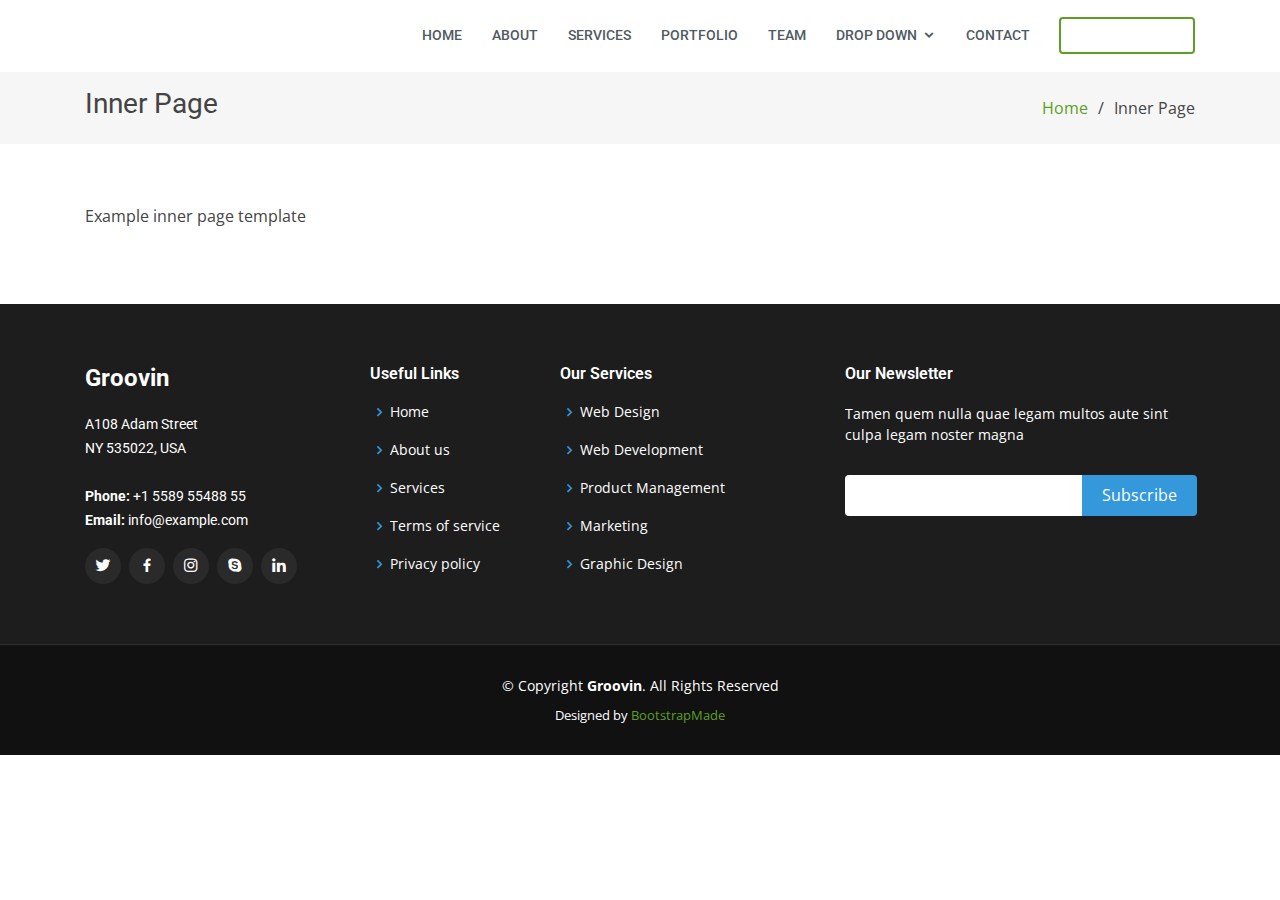
<file: inner-page.html>
<!DOCTYPE html>
<html lang="en">

<head>
  <meta charset="utf-8">
  <meta content="width=device-width, initial-scale=1.0" name="viewport">

  <title>Inner Page - Groovin Bootstrap Template</title>
  <meta content="" name="description">
  <meta content="" name="keywords">

  <!-- Favicons -->
  <link href="assets/img/favicon.png" rel="icon">
  <link href="assets/img/apple-touch-icon.png" rel="apple-touch-icon">

  <!-- Google Fonts -->
  <link href="https://fonts.googleapis.com/css?family=Open+Sans:300,300i,400,400i,600,600i,700,700i|Roboto:300,300i,400,400i,500,500i,600,600i,700,700i|Poppins:300,300i,400,400i,500,500i,600,600i,700,700i" rel="stylesheet">

  <!-- Vendor CSS Files -->
  <link href="assets/vendor/bootstrap/css/bootstrap.min.css" rel="stylesheet">
  <link href="assets/vendor/icofont/icofont.min.css" rel="stylesheet">
  <link href="assets/vendor/boxicons/css/boxicons.min.css" rel="stylesheet">
  <link href="assets/vendor/animate.css/animate.min.css" rel="stylesheet">
  <link href="assets/vendor/venobox/venobox.css" rel="stylesheet">
  <link href="assets/vendor/owl.carousel/assets/owl.carousel.min.css" rel="stylesheet">

  <!-- Template Main CSS File -->
  <link href="assets/css/style.css" rel="stylesheet">

  <!-- =======================================================
  * Template Name: Groovin - v2.2.0
  * Template URL: https://bootstrapmade.com/groovin-free-bootstrap-theme/
  * Author: BootstrapMade.com
  * License: https://bootstrapmade.com/license/
  ======================================================== -->
</head>

<body>

  <!-- ======= Header ======= -->
  <header id="header" class="fixed-top">
    <div class="container d-flex align-items-center">

      <h1 class="logo mr-auto"><a href="index.html">Groovin</a></h1>
      <!-- Uncomment below if you prefer to use an image logo -->
      <!-- <a href="index.html" class="logo mr-auto"><img src="assets/img/logo.png" alt="" class="img-fluid"></a>-->

      <nav class="nav-menu d-none d-lg-block">
        <ul>
          <li><a href="index.html">Home</a></li>
          <li><a href="#about">About</a></li>
          <li><a href="#services">Services</a></li>
          <li><a href="#portfolio">Portfolio</a></li>
          <li><a href="#team">Team</a></li>
          <li class="drop-down"><a href="">Drop Down</a>
            <ul>
              <li><a href="#">Drop Down 1</a></li>
              <li class="drop-down"><a href="#">Deep Drop Down</a>
                <ul>
                  <li><a href="#">Deep Drop Down 1</a></li>
                  <li><a href="#">Deep Drop Down 2</a></li>
                  <li><a href="#">Deep Drop Down 3</a></li>
                  <li><a href="#">Deep Drop Down 4</a></li>
                  <li><a href="#">Deep Drop Down 5</a></li>
                </ul>
              </li>
              <li><a href="#">Drop Down 2</a></li>
              <li><a href="#">Drop Down 3</a></li>
              <li><a href="#">Drop Down 4</a></li>
            </ul>
          </li>
          <li><a href="#contact">Contact</a></li>

        </ul>
      </nav><!-- .nav-menu -->

      <a href="#about" class="get-started-btn scrollto">Get Started</a>

    </div>
  </header><!-- End Header -->

  <main id="main">

    <!-- ======= Breadcrumbs ======= -->
    <section class="breadcrumbs">
      <div class="container">

        <div class="d-flex justify-content-between align-items-center">
          <h2>Inner Page</h2>
          <ol>
            <li><a href="index.html">Home</a></li>
            <li>Inner Page</li>
          </ol>
        </div>

      </div>
    </section><!-- End Breadcrumbs -->

    <section class="inner-page">
      <div class="container">
        <p>
          Example inner page template
        </p>
      </div>
    </section>

  </main><!-- End #main -->

  <!-- ======= Footer ======= -->
  <footer id="footer">
    <div class="footer-top">
      <div class="container">
        <div class="row">

          <div class="col-lg-3 col-md-6">
            <div class="footer-info">
              <h3>Groovin</h3>
              <p>
                A108 Adam Street <br>
                NY 535022, USA<br><br>
                <strong>Phone:</strong> +1 5589 55488 55<br>
                <strong>Email:</strong> info@example.com<br>
              </p>
              <div class="social-links mt-3">
                <a href="#" class="twitter"><i class="bx bxl-twitter"></i></a>
                <a href="#" class="facebook"><i class="bx bxl-facebook"></i></a>
                <a href="#" class="instagram"><i class="bx bxl-instagram"></i></a>
                <a href="#" class="google-plus"><i class="bx bxl-skype"></i></a>
                <a href="#" class="linkedin"><i class="bx bxl-linkedin"></i></a>
              </div>
            </div>
          </div>

          <div class="col-lg-2 col-md-6 footer-links">
            <h4>Useful Links</h4>
            <ul>
              <li><i class="bx bx-chevron-right"></i> <a href="#">Home</a></li>
              <li><i class="bx bx-chevron-right"></i> <a href="#">About us</a></li>
              <li><i class="bx bx-chevron-right"></i> <a href="#">Services</a></li>
              <li><i class="bx bx-chevron-right"></i> <a href="#">Terms of service</a></li>
              <li><i class="bx bx-chevron-right"></i> <a href="#">Privacy policy</a></li>
            </ul>
          </div>

          <div class="col-lg-3 col-md-6 footer-links">
            <h4>Our Services</h4>
            <ul>
              <li><i class="bx bx-chevron-right"></i> <a href="#">Web Design</a></li>
              <li><i class="bx bx-chevron-right"></i> <a href="#">Web Development</a></li>
              <li><i class="bx bx-chevron-right"></i> <a href="#">Product Management</a></li>
              <li><i class="bx bx-chevron-right"></i> <a href="#">Marketing</a></li>
              <li><i class="bx bx-chevron-right"></i> <a href="#">Graphic Design</a></li>
            </ul>
          </div>

          <div class="col-lg-4 col-md-6 footer-newsletter">
            <h4>Our Newsletter</h4>
            <p>Tamen quem nulla quae legam multos aute sint culpa legam noster magna</p>
            <form action="" method="post">
              <input type="email" name="email"><input type="submit" value="Subscribe">
            </form>

          </div>

        </div>
      </div>
    </div>

    <div class="container">
      <div class="copyright">
        &copy; Copyright <strong><span>Groovin</span></strong>. All Rights Reserved
      </div>
      <div class="credits">
        <!-- All the links in the footer should remain intact. -->
        <!-- You can delete the links only if you purchased the pro version. -->
        <!-- Licensing information: https://bootstrapmade.com/license/ -->
        <!-- Purchase the pro version with working PHP/AJAX contact form: https://bootstrapmade.com/groovin-free-bootstrap-theme/ -->
        Designed by <a href="https://bootstrapmade.com/">BootstrapMade</a>
      </div>
    </div>
  </footer><!-- End Footer -->

  <a href="#" class="back-to-top"><i class="icofont-simple-up"></i></a>

  <!-- Vendor JS Files -->
  <script src="assets/vendor/jquery/jquery.min.js"></script>
  <script src="assets/vendor/bootstrap/js/bootstrap.bundle.min.js"></script>
  <script src="assets/vendor/jquery.easing/jquery.easing.min.js"></script>
  <script src="assets/vendor/php-email-form/validate.js"></script>
  <script src="assets/vendor/waypoints/jquery.waypoints.min.js"></script>
  <script src="assets/vendor/counterup/counterup.min.js"></script>
  <script src="assets/vendor/isotope-layout/isotope.pkgd.min.js"></script>
  <script src="assets/vendor/venobox/venobox.min.js"></script>
  <script src="assets/vendor/owl.carousel/owl.carousel.min.js"></script>

  <!-- Template Main JS File -->
  <script src="assets/js/main.js"></script>

</body>

</html>
</file>
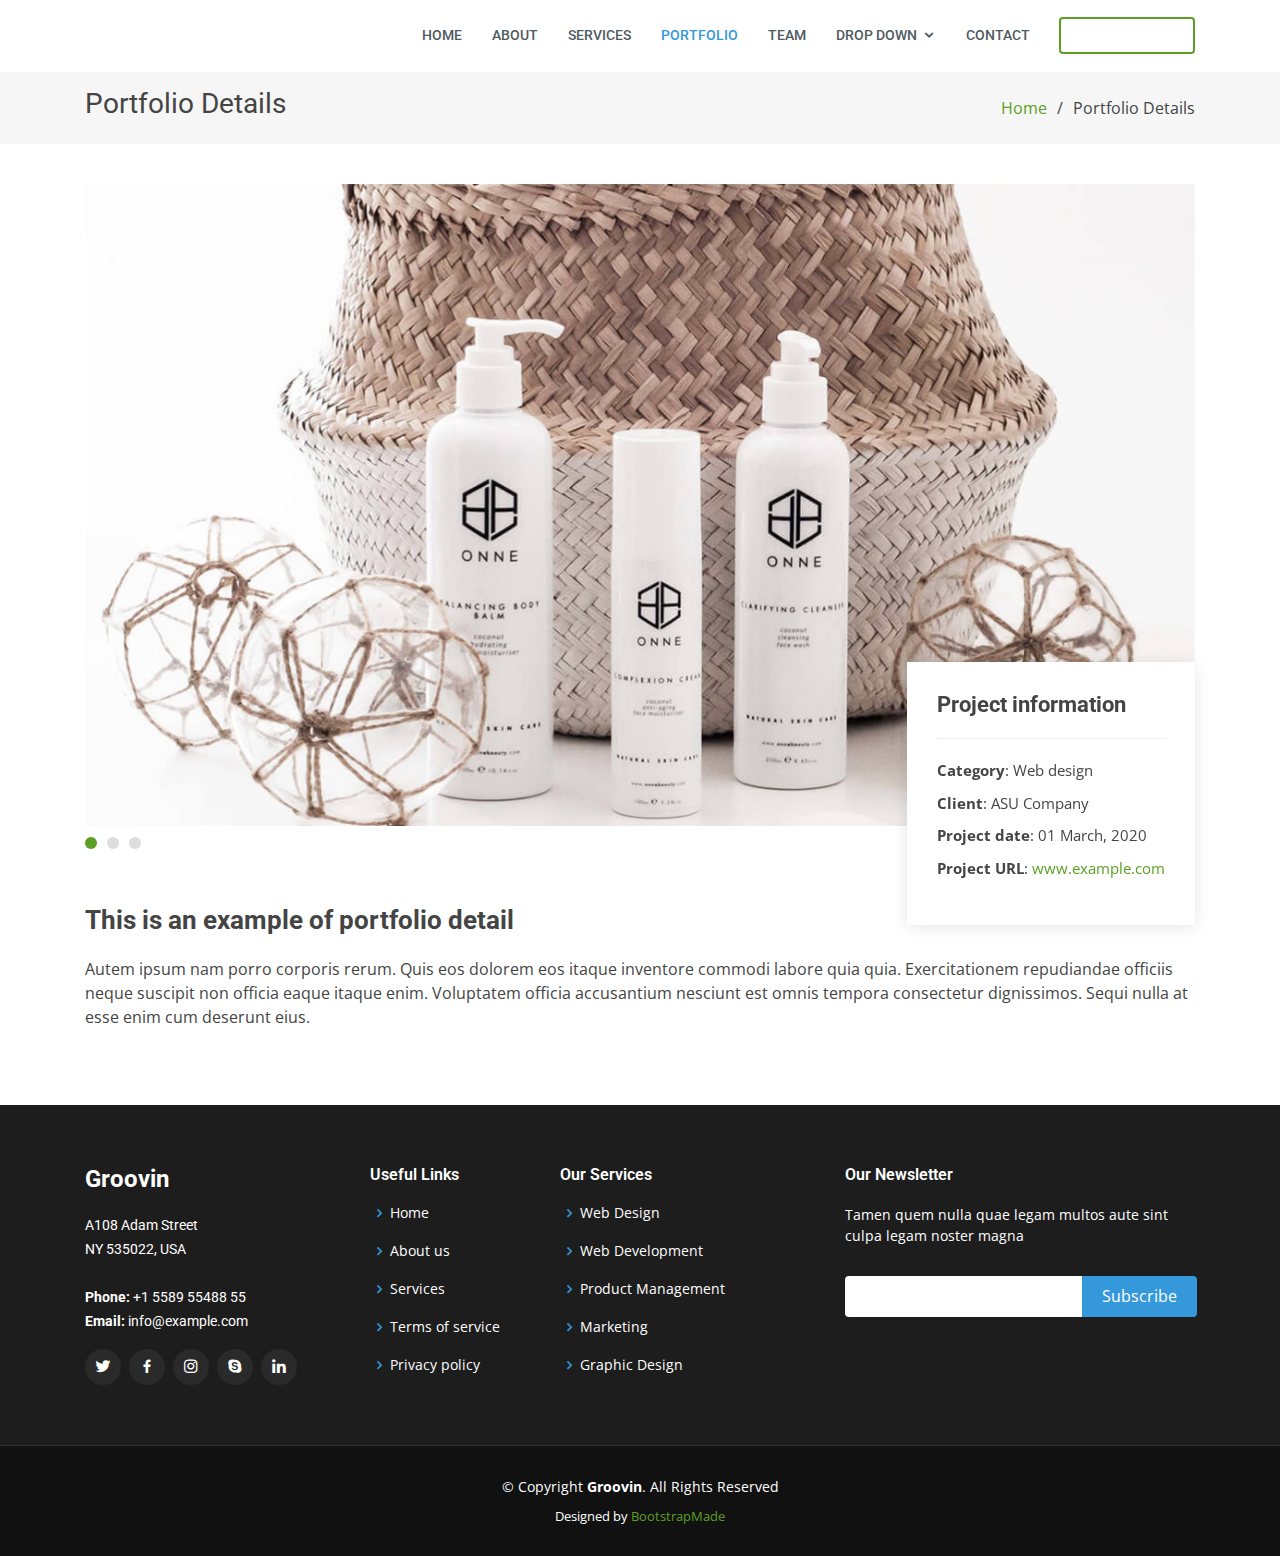
<file: portfolio-details.html>
<!DOCTYPE html>
<html lang="en">

<head>
  <meta charset="utf-8">
  <meta content="width=device-width, initial-scale=1.0" name="viewport">

  <title>Portfolio Details - Groovin Bootstrap Template</title>
  <meta content="" name="description">
  <meta content="" name="keywords">

  <!-- Favicons -->
  <link href="assets/img/favicon.png" rel="icon">
  <link href="assets/img/apple-touch-icon.png" rel="apple-touch-icon">

  <!-- Google Fonts -->
  <link href="https://fonts.googleapis.com/css?family=Open+Sans:300,300i,400,400i,600,600i,700,700i|Roboto:300,300i,400,400i,500,500i,600,600i,700,700i|Poppins:300,300i,400,400i,500,500i,600,600i,700,700i" rel="stylesheet">

  <!-- Vendor CSS Files -->
  <link href="assets/vendor/bootstrap/css/bootstrap.min.css" rel="stylesheet">
  <link href="assets/vendor/icofont/icofont.min.css" rel="stylesheet">
  <link href="assets/vendor/boxicons/css/boxicons.min.css" rel="stylesheet">
  <link href="assets/vendor/animate.css/animate.min.css" rel="stylesheet">
  <link href="assets/vendor/venobox/venobox.css" rel="stylesheet">
  <link href="assets/vendor/owl.carousel/assets/owl.carousel.min.css" rel="stylesheet">

  <!-- Template Main CSS File -->
  <link href="assets/css/style.css" rel="stylesheet">

  <!-- =======================================================
  * Template Name: Groovin - v2.2.0
  * Template URL: https://bootstrapmade.com/groovin-free-bootstrap-theme/
  * Author: BootstrapMade.com
  * License: https://bootstrapmade.com/license/
  ======================================================== -->
</head>

<body>

  <!-- ======= Header ======= -->
  <header id="header" class="fixed-top">
    <div class="container d-flex align-items-center">

      <h1 class="logo mr-auto"><a href="index.html">Groovin</a></h1>
      <!-- Uncomment below if you prefer to use an image logo -->
      <!-- <a href="index.html" class="logo mr-auto"><img src="assets/img/logo.png" alt="" class="img-fluid"></a>-->

      <nav class="nav-menu d-none d-lg-block">
        <ul>
          <li><a href="index.html">Home</a></li>
          <li><a href="#about">About</a></li>
          <li><a href="#services">Services</a></li>
          <li class="active"><a href="#portfolio">Portfolio</a></li>
          <li><a href="#team">Team</a></li>
          <li class="drop-down"><a href="">Drop Down</a>
            <ul>
              <li><a href="#">Drop Down 1</a></li>
              <li class="drop-down"><a href="#">Deep Drop Down</a>
                <ul>
                  <li><a href="#">Deep Drop Down 1</a></li>
                  <li><a href="#">Deep Drop Down 2</a></li>
                  <li><a href="#">Deep Drop Down 3</a></li>
                  <li><a href="#">Deep Drop Down 4</a></li>
                  <li><a href="#">Deep Drop Down 5</a></li>
                </ul>
              </li>
              <li><a href="#">Drop Down 2</a></li>
              <li><a href="#">Drop Down 3</a></li>
              <li><a href="#">Drop Down 4</a></li>
            </ul>
          </li>
          <li><a href="#contact">Contact</a></li>

        </ul>
      </nav><!-- .nav-menu -->

      <a href="#about" class="get-started-btn scrollto">Get Started</a>

    </div>
  </header><!-- End Header -->

  <main id="main">

    <!-- ======= Breadcrumbs ======= -->
    <section id="breadcrumbs" class="breadcrumbs">
      <div class="container">

        <div class="d-flex justify-content-between align-items-center">
          <h2>Portfolio Details</h2>
          <ol>
            <li><a href="index.html">Home</a></li>
            <li>Portfolio Details</li>
          </ol>
        </div>

      </div>
    </section><!-- End Breadcrumbs -->

    <!-- ======= Portfolio Details Section ======= -->
    <section id="portfolio-details" class="portfolio-details">
      <div class="container">

        <div class="portfolio-details-container">

          <div class="owl-carousel portfolio-details-carousel">
            <img src="assets/img/portfolio/portfolio-details-1.jpg" class="img-fluid" alt="">
            <img src="assets/img/portfolio/portfolio-details-2.jpg" class="img-fluid" alt="">
            <img src="assets/img/portfolio/portfolio-details-3.jpg" class="img-fluid" alt="">
          </div>

          <div class="portfolio-info">
            <h3>Project information</h3>
            <ul>
              <li><strong>Category</strong>: Web design</li>
              <li><strong>Client</strong>: ASU Company</li>
              <li><strong>Project date</strong>: 01 March, 2020</li>
              <li><strong>Project URL</strong>: <a href="#">www.example.com</a></li>
            </ul>
          </div>

        </div>

        <div class="portfolio-description">
          <h2>This is an example of portfolio detail</h2>
          <p>
            Autem ipsum nam porro corporis rerum. Quis eos dolorem eos itaque inventore commodi labore quia quia. Exercitationem repudiandae officiis neque suscipit non officia eaque itaque enim. Voluptatem officia accusantium nesciunt est omnis tempora consectetur dignissimos. Sequi nulla at esse enim cum deserunt eius.
          </p>
        </div>

      </div>
    </section><!-- End Portfolio Details Section -->

  </main><!-- End #main -->

  <!-- ======= Footer ======= -->
  <footer id="footer">
    <div class="footer-top">
      <div class="container">
        <div class="row">

          <div class="col-lg-3 col-md-6">
            <div class="footer-info">
              <h3>Groovin</h3>
              <p>
                A108 Adam Street <br>
                NY 535022, USA<br><br>
                <strong>Phone:</strong> +1 5589 55488 55<br>
                <strong>Email:</strong> info@example.com<br>
              </p>
              <div class="social-links mt-3">
                <a href="#" class="twitter"><i class="bx bxl-twitter"></i></a>
                <a href="#" class="facebook"><i class="bx bxl-facebook"></i></a>
                <a href="#" class="instagram"><i class="bx bxl-instagram"></i></a>
                <a href="#" class="google-plus"><i class="bx bxl-skype"></i></a>
                <a href="#" class="linkedin"><i class="bx bxl-linkedin"></i></a>
              </div>
            </div>
          </div>

          <div class="col-lg-2 col-md-6 footer-links">
            <h4>Useful Links</h4>
            <ul>
              <li><i class="bx bx-chevron-right"></i> <a href="#">Home</a></li>
              <li><i class="bx bx-chevron-right"></i> <a href="#">About us</a></li>
              <li><i class="bx bx-chevron-right"></i> <a href="#">Services</a></li>
              <li><i class="bx bx-chevron-right"></i> <a href="#">Terms of service</a></li>
              <li><i class="bx bx-chevron-right"></i> <a href="#">Privacy policy</a></li>
            </ul>
          </div>

          <div class="col-lg-3 col-md-6 footer-links">
            <h4>Our Services</h4>
            <ul>
              <li><i class="bx bx-chevron-right"></i> <a href="#">Web Design</a></li>
              <li><i class="bx bx-chevron-right"></i> <a href="#">Web Development</a></li>
              <li><i class="bx bx-chevron-right"></i> <a href="#">Product Management</a></li>
              <li><i class="bx bx-chevron-right"></i> <a href="#">Marketing</a></li>
              <li><i class="bx bx-chevron-right"></i> <a href="#">Graphic Design</a></li>
            </ul>
          </div>

          <div class="col-lg-4 col-md-6 footer-newsletter">
            <h4>Our Newsletter</h4>
            <p>Tamen quem nulla quae legam multos aute sint culpa legam noster magna</p>
            <form action="" method="post">
              <input type="email" name="email"><input type="submit" value="Subscribe">
            </form>

          </div>

        </div>
      </div>
    </div>

    <div class="container">
      <div class="copyright">
        &copy; Copyright <strong><span>Groovin</span></strong>. All Rights Reserved
      </div>
      <div class="credits">
        <!-- All the links in the footer should remain intact. -->
        <!-- You can delete the links only if you purchased the pro version. -->
        <!-- Licensing information: https://bootstrapmade.com/license/ -->
        <!-- Purchase the pro version with working PHP/AJAX contact form: https://bootstrapmade.com/groovin-free-bootstrap-theme/ -->
        Designed by <a href="https://bootstrapmade.com/">BootstrapMade</a>
      </div>
    </div>
  </footer><!-- End Footer -->

  <a href="#" class="back-to-top"><i class="icofont-simple-up"></i></a>

  <!-- Vendor JS Files -->
  <script src="assets/vendor/jquery/jquery.min.js"></script>
  <script src="assets/vendor/bootstrap/js/bootstrap.bundle.min.js"></script>
  <script src="assets/vendor/jquery.easing/jquery.easing.min.js"></script>
  <script src="assets/vendor/php-email-form/validate.js"></script>
  <script src="assets/vendor/waypoints/jquery.waypoints.min.js"></script>
  <script src="assets/vendor/counterup/counterup.min.js"></script>
  <script src="assets/vendor/isotope-layout/isotope.pkgd.min.js"></script>
  <script src="assets/vendor/venobox/venobox.min.js"></script>
  <script src="assets/vendor/owl.carousel/owl.carousel.min.js"></script>

  <!-- Template Main JS File -->
  <script src="assets/js/main.js"></script>

</body>

</html>
</file>
<file: assets/vendor/venobox/venobox.css>
/* ------ venobox.css --------*/
.vbox-overlay *, .vbox-overlay *:before, .vbox-overlay *:after{
    -webkit-backface-visibility: hidden;
    -webkit-box-sizing:border-box;
    -moz-box-sizing:border-box;
    box-sizing:border-box;
}
.vbox-overlay * { 
    -webkit-backface-visibility: visible;
    backface-visibility: visible;
}
.vbox-overlay{
    display: -webkit-flex;
    display: flex;
    -webkit-flex-direction: column;
    flex-direction: column;
    -webkit-justify-content: center;
    justify-content: center;
    -webkit-align-items: center;
    align-items: center;
    position: fixed;
    left: 0;
    top: 0;
    bottom: 0;
    right: 0;
    z-index: 999999;
}

/* ----- navigation ----- */
.vbox-title{
    width: 100%;
    height: 40px;
    float: left;
    text-align: center;
    line-height: 28px;
    font-size: 12px;
    padding: 6px 50px;
    overflow: hidden;
    position: fixed;
    display: none;
    left: 0;
    z-index: 89;
}
.vbox-close{
    cursor: pointer;
    position: fixed;
    top: -1px;
    right: 0;
    width: 50px;
    height: 40px;
    padding: 6px;
    display: block;
    background-position:10px center;
    overflow: hidden;
    font-size: 24px;
    line-height: 1;
    text-align: center;
    z-index: 99;
}
.vbox-left{
    cursor: pointer;
    position: fixed;
    left: 0;
    height: 40px;
    overflow: hidden;
    line-height: 28px;
    font-size: 12px;
    z-index: 99;
    display: flex;
    align-items:center;
}
.vbox-num{
    display: inline-block;
    margin: 6px 0 6px 15px;
}
/* ----- Social share ----- */
.vbox-share{
    line-height: 28px;
    font-size: 12px;
    overflow: hidden;
    position: fixed;
    left: 0;
    z-index: 98;
    display: flex;
    align-items:center;
    justify-content: center;
    width: 100%;
    text-align: center;
}
.vbox-share svg{
    max-height: 28px;
    width: 28px;
    z-index: 10;
    margin-left: 12px;
    margin-top: 6px;
    margin-bottom: 6px;
    vertical-align: middle;
}


/* ----- navigation ARROWS ----- */
.vbox-next, .vbox-prev{
    position: fixed;
    top: 50%;
    margin-top: -15px;
    overflow: hidden;
    cursor: pointer;
    display: block;
    width: 45px;
    height: 45px;
    z-index: 99;
}
.vbox-next span, .vbox-prev span{
    position: relative;
    width: 20px;
    height: 20px;
    border: 2px solid transparent;
    border-top-color: #B6B6B6;
    border-right-color: #B6B6B6;
    text-indent: -100px;
    position: absolute;
    top: 8px;
    display: block;
}
.vbox-prev{
    left: 15px;
}
.vbox-next{
    right: 15px;
}
.vbox-prev span{
    left: 10px;
    -ms-transform: rotate(-135deg);
    -webkit-transform: rotate(-135deg);
    transform: rotate(-135deg);
}
.vbox-next span{
    -ms-transform: rotate(45deg);
    -webkit-transform: rotate(45deg);
    transform: rotate(45deg);
    right: 10px;
}
/* ------- inline window ------ */
.vbox-inline{
    width: 420px;
    height: 315px;
    height: 70vh;
    padding: 10px;
    background: #fff;
    margin: 0 auto;
    overflow: auto;
    text-align: left;
}
/* ------- Video & iFrames window ------ */
.venoframe{
    max-width: 100%;
    width: 100%;
    border: none;
    width: 100%;
    height: 260px;
    height: 70vh;
}
.venoframe.vbvid{
    height: 260px;
}
@media (min-width: 768px) {
    .venoframe, .vbox-inline{
        width: 90%;
        height: 360px;
        height: 70vh;
    }
    .venoframe.vbvid{
        width: 640px;
        height: 360px;
    }
}
@media (min-width: 992px) {
    .venoframe, .vbox-inline{
        max-width: 1200px;
        width: 80%;
        height: 540px;
        height: 70vh;
    }
    .venoframe.vbvid{
        width: 960px;
        height: 540px;
    }
}
/* 
Please do NOT edit this part! 
or at least read this note: http://i.imgur.com/7C0ws9e.gif
*/
.vbox-open{
    overflow: hidden;
}
.vbox-container{
    position: absolute;
    left: 0;
    right: 0;
    top: 0;
    bottom: 0;
    overflow-x: hidden;
    overflow-y: scroll;
    overflow-scrolling: touch;
    -webkit-overflow-scrolling: touch;
    z-index: 20;
    max-height: 100%;

}

.vbox-content{
    text-align: center;
    float: left;
    width: 100%;
    position: relative;
    overflow: hidden;
    padding: 20px 4%;
}
.vbox-container img{
    max-width: 100%;
    height: auto;
}
.vbox-figlio{
    box-shadow: 0 0 12px rgba(0,0,0,0.19), 0 6px 6px rgba(0,0,0,0.23);
    max-width: 100%;
    text-align: initial;
}
img.vbox-figlio{
    -webkit-user-select: none;
-khtml-user-select: none;
-moz-user-select: none;
-o-user-select: none;
user-select: none;
}
.vbox-content.swipe-left{
    margin-left: -200px !important;
}
.vbox-content.swipe-right{
    margin-left: 200px !important;
}
.vbox-animated{
    webkit-transition: margin 300ms ease-out;
    transition: margin 300ms ease-out;
}

/* ---------- preloader ----------
 * SPINKIT 
 * http://tobiasahlin.com/spinkit/
-------------------------------- */
.sk-double-bounce,.sk-rotating-plane{width:40px;height:40px;margin:40px auto}.sk-rotating-plane{background-color:#333;-webkit-animation:sk-rotatePlane 1.2s infinite ease-in-out;animation:sk-rotatePlane 1.2s infinite ease-in-out}@-webkit-keyframes sk-rotatePlane{0%{-webkit-transform:perspective(120px) rotateX(0) rotateY(0);transform:perspective(120px) rotateX(0) rotateY(0)}50%{-webkit-transform:perspective(120px) rotateX(-180.1deg) rotateY(0);transform:perspective(120px) rotateX(-180.1deg) rotateY(0)}100%{-webkit-transform:perspective(120px) rotateX(-180deg) rotateY(-179.9deg);transform:perspective(120px) rotateX(-180deg) rotateY(-179.9deg)}}@keyframes sk-rotatePlane{0%{-webkit-transform:perspective(120px) rotateX(0) rotateY(0);transform:perspective(120px) rotateX(0) rotateY(0)}50%{-webkit-transform:perspective(120px) rotateX(-180.1deg) rotateY(0);transform:perspective(120px) rotateX(-180.1deg) rotateY(0)}100%{-webkit-transform:perspective(120px) rotateX(-180deg) rotateY(-179.9deg);transform:perspective(120px) rotateX(-180deg) rotateY(-179.9deg)}}.sk-double-bounce{position:relative}.sk-double-bounce .sk-child{width:100%;height:100%;border-radius:50%;background-color:#333;opacity:.6;position:absolute;top:0;left:0;-webkit-animation:sk-doubleBounce 2s infinite ease-in-out;animation:sk-doubleBounce 2s infinite ease-in-out}.sk-chasing-dots .sk-child,.sk-spinner-pulse,.sk-three-bounce .sk-child{background-color:#333;border-radius:100%}.sk-double-bounce .sk-double-bounce2{-webkit-animation-delay:-1s;animation-delay:-1s}@-webkit-keyframes sk-doubleBounce{0%,100%{-webkit-transform:scale(0);transform:scale(0)}50%{-webkit-transform:scale(1);transform:scale(1)}}@keyframes sk-doubleBounce{0%,100%{-webkit-transform:scale(0);transform:scale(0)}50%{-webkit-transform:scale(1);transform:scale(1)}}.sk-wave{margin:40px auto;width:50px;height:40px;text-align:center;font-size:10px}.sk-wave .sk-rect{background-color:#333;height:100%;width:6px;display:inline-block;-webkit-animation:sk-waveStretchDelay 1.2s infinite ease-in-out;animation:sk-waveStretchDelay 1.2s infinite ease-in-out}.sk-wave .sk-rect1{-webkit-animation-delay:-1.2s;animation-delay:-1.2s}.sk-wave .sk-rect2{-webkit-animation-delay:-1.1s;animation-delay:-1.1s}.sk-wave .sk-rect3{-webkit-animation-delay:-1s;animation-delay:-1s}.sk-wave .sk-rect4{-webkit-animation-delay:-.9s;animation-delay:-.9s}.sk-wave .sk-rect5{-webkit-animation-delay:-.8s;animation-delay:-.8s}@-webkit-keyframes sk-waveStretchDelay{0%,100%,40%{-webkit-transform:scaleY(.4);transform:scaleY(.4)}20%{-webkit-transform:scaleY(1);transform:scaleY(1)}}@keyframes sk-waveStretchDelay{0%,100%,40%{-webkit-transform:scaleY(.4);transform:scaleY(.4)}20%{-webkit-transform:scaleY(1);transform:scaleY(1)}}.sk-wandering-cubes{margin:40px auto;width:40px;height:40px;position:relative}.sk-wandering-cubes .sk-cube{background-color:#333;width:10px;height:10px;position:absolute;top:0;left:0;-webkit-animation:sk-wanderingCube 1.8s ease-in-out -1.8s infinite both;animation:sk-wanderingCube 1.8s ease-in-out -1.8s infinite both}.sk-chasing-dots,.sk-spinner-pulse{width:40px;height:40px;margin:40px auto}.sk-wandering-cubes .sk-cube2{-webkit-animation-delay:-.9s;animation-delay:-.9s}@-webkit-keyframes sk-wanderingCube{0%{-webkit-transform:rotate(0);transform:rotate(0)}25%{-webkit-transform:translateX(30px) rotate(-90deg) scale(.5);transform:translateX(30px) rotate(-90deg) scale(.5)}50%{-webkit-transform:translateX(30px) translateY(30px) rotate(-179deg);transform:translateX(30px) translateY(30px) rotate(-179deg)}50.1%{-webkit-transform:translateX(30px) translateY(30px) rotate(-180deg);transform:translateX(30px) translateY(30px) rotate(-180deg)}75%{-webkit-transform:translateX(0) translateY(30px) rotate(-270deg) scale(.5);transform:translateX(0) translateY(30px) rotate(-270deg) scale(.5)}100%{-webkit-transform:rotate(-360deg);transform:rotate(-360deg)}}@keyframes sk-wanderingCube{0%{-webkit-transform:rotate(0);transform:rotate(0)}25%{-webkit-transform:translateX(30px) rotate(-90deg) scale(.5);transform:translateX(30px) rotate(-90deg) scale(.5)}50%{-webkit-transform:translateX(30px) translateY(30px) rotate(-179deg);transform:translateX(30px) translateY(30px) rotate(-179deg)}50.1%{-webkit-transform:translateX(30px) translateY(30px) rotate(-180deg);transform:translateX(30px) translateY(30px) rotate(-180deg)}75%{-webkit-transform:translateX(0) translateY(30px) rotate(-270deg) scale(.5);transform:translateX(0) translateY(30px) rotate(-270deg) scale(.5)}100%{-webkit-transform:rotate(-360deg);transform:rotate(-360deg)}}.sk-spinner-pulse{-webkit-animation:sk-pulseScaleOut 1s infinite ease-in-out;animation:sk-pulseScaleOut 1s infinite ease-in-out}@-webkit-keyframes sk-pulseScaleOut{0%{-webkit-transform:scale(0);transform:scale(0)}100%{-webkit-transform:scale(1);transform:scale(1);opacity:0}}@keyframes sk-pulseScaleOut{0%{-webkit-transform:scale(0);transform:scale(0)}100%{-webkit-transform:scale(1);transform:scale(1);opacity:0}}.sk-chasing-dots{position:relative;text-align:center;-webkit-animation:sk-chasingDotsRotate 2s infinite linear;animation:sk-chasingDotsRotate 2s infinite linear}.sk-chasing-dots .sk-child{width:60%;height:60%;display:inline-block;position:absolute;top:0;-webkit-animation:sk-chasingDotsBounce 2s infinite ease-in-out;animation:sk-chasingDotsBounce 2s infinite ease-in-out}.sk-chasing-dots .sk-dot2{top:auto;bottom:0;-webkit-animation-delay:-1s;animation-delay:-1s}@-webkit-keyframes sk-chasingDotsRotate{100%{-webkit-transform:rotate(360deg);transform:rotate(360deg)}}@keyframes sk-chasingDotsRotate{100%{-webkit-transform:rotate(360deg);transform:rotate(360deg)}}@-webkit-keyframes sk-chasingDotsBounce{0%,100%{-webkit-transform:scale(0);transform:scale(0)}50%{-webkit-transform:scale(1);transform:scale(1)}}@keyframes sk-chasingDotsBounce{0%,100%{-webkit-transform:scale(0);transform:scale(0)}50%{-webkit-transform:scale(1);transform:scale(1)}}.sk-three-bounce{margin:40px auto;width:80px;text-align:center}.sk-three-bounce .sk-child{width:20px;height:20px;display:inline-block;-webkit-animation:sk-three-bounce 1.4s ease-in-out 0s infinite both;animation:sk-three-bounce 1.4s ease-in-out 0s infinite both}.sk-circle .sk-child:before,.sk-fading-circle .sk-circle:before{display:block;border-radius:100%;content:'';background-color:#333}.sk-three-bounce .sk-bounce1{-webkit-animation-delay:-.32s;animation-delay:-.32s}.sk-three-bounce .sk-bounce2{-webkit-animation-delay:-.16s;animation-delay:-.16s}@-webkit-keyframes sk-three-bounce{0%,100%,80%{-webkit-transform:scale(0);transform:scale(0)}40%{-webkit-transform:scale(1);transform:scale(1)}}@keyframes sk-three-bounce{0%,100%,80%{-webkit-transform:scale(0);transform:scale(0)}40%{-webkit-transform:scale(1);transform:scale(1)}}.sk-circle{margin:40px auto;width:40px;height:40px;position:relative}.sk-circle .sk-child{width:100%;height:100%;position:absolute;left:0;top:0}.sk-circle .sk-child:before{margin:0 auto;width:15%;height:15%;-webkit-animation:sk-circleBounceDelay 1.2s infinite ease-in-out both;animation:sk-circleBounceDelay 1.2s infinite ease-in-out both}.sk-circle .sk-circle2{-webkit-transform:rotate(30deg);-ms-transform:rotate(30deg);transform:rotate(30deg)}.sk-circle .sk-circle3{-webkit-transform:rotate(60deg);-ms-transform:rotate(60deg);transform:rotate(60deg)}.sk-circle .sk-circle4{-webkit-transform:rotate(90deg);-ms-transform:rotate(90deg);transform:rotate(90deg)}.sk-circle .sk-circle5{-webkit-transform:rotate(120deg);-ms-transform:rotate(120deg);transform:rotate(120deg)}.sk-circle .sk-circle6{-webkit-transform:rotate(150deg);-ms-transform:rotate(150deg);transform:rotate(150deg)}.sk-circle .sk-circle7{-webkit-transform:rotate(180deg);-ms-transform:rotate(180deg);transform:rotate(180deg)}.sk-circle .sk-circle8{-webkit-transform:rotate(210deg);-ms-transform:rotate(210deg);transform:rotate(210deg)}.sk-circle .sk-circle9{-webkit-transform:rotate(240deg);-ms-transform:rotate(240deg);transform:rotate(240deg)}.sk-circle .sk-circle10{-webkit-transform:rotate(270deg);-ms-transform:rotate(270deg);transform:rotate(270deg)}.sk-circle .sk-circle11{-webkit-transform:rotate(300deg);-ms-transform:rotate(300deg);transform:rotate(300deg)}.sk-circle .sk-circle12{-webkit-transform:rotate(330deg);-ms-transform:rotate(330deg);transform:rotate(330deg)}.sk-circle .sk-circle2:before{-webkit-animation-delay:-1.1s;animation-delay:-1.1s}.sk-circle .sk-circle3:before{-webkit-animation-delay:-1s;animation-delay:-1s}.sk-circle .sk-circle4:before{-webkit-animation-delay:-.9s;animation-delay:-.9s}.sk-circle .sk-circle5:before{-webkit-animation-delay:-.8s;animation-delay:-.8s}.sk-circle .sk-circle6:before{-webkit-animation-delay:-.7s;animation-delay:-.7s}.sk-circle .sk-circle7:before{-webkit-animation-delay:-.6s;animation-delay:-.6s}.sk-circle .sk-circle8:before{-webkit-animation-delay:-.5s;animation-delay:-.5s}.sk-circle .sk-circle9:before{-webkit-animation-delay:-.4s;animation-delay:-.4s}.sk-circle .sk-circle10:before{-webkit-animation-delay:-.3s;animation-delay:-.3s}.sk-circle .sk-circle11:before{-webkit-animation-delay:-.2s;animation-delay:-.2s}.sk-circle .sk-circle12:before{-webkit-animation-delay:-.1s;animation-delay:-.1s}@-webkit-keyframes sk-circleBounceDelay{0%,100%,80%{-webkit-transform:scale(0);transform:scale(0)}40%{-webkit-transform:scale(1);transform:scale(1)}}@keyframes sk-circleBounceDelay{0%,100%,80%{-webkit-transform:scale(0);transform:scale(0)}40%{-webkit-transform:scale(1);transform:scale(1)}}.sk-cube-grid{width:40px;height:40px;margin:40px auto}.sk-cube-grid .sk-cube{width:33.33%;height:33.33%;background-color:#333;float:left;-webkit-animation:sk-cubeGridScaleDelay 1.3s infinite ease-in-out;animation:sk-cubeGridScaleDelay 1.3s infinite ease-in-out}.sk-cube-grid .sk-cube1{-webkit-animation-delay:.2s;animation-delay:.2s}.sk-cube-grid .sk-cube2{-webkit-animation-delay:.3s;animation-delay:.3s}.sk-cube-grid .sk-cube3{-webkit-animation-delay:.4s;animation-delay:.4s}.sk-cube-grid .sk-cube4{-webkit-animation-delay:.1s;animation-delay:.1s}.sk-cube-grid .sk-cube5{-webkit-animation-delay:.2s;animation-delay:.2s}.sk-cube-grid .sk-cube6{-webkit-animation-delay:.3s;animation-delay:.3s}.sk-cube-grid .sk-cube7{-webkit-animation-delay:0ms;animation-delay:0ms}.sk-cube-grid .sk-cube8{-webkit-animation-delay:.1s;animation-delay:.1s}.sk-cube-grid .sk-cube9{-webkit-animation-delay:.2s;animation-delay:.2s}@-webkit-keyframes sk-cubeGridScaleDelay{0%,100%,70%{-webkit-transform:scale3D(1,1,1);transform:scale3D(1,1,1)}35%{-webkit-transform:scale3D(0,0,1);transform:scale3D(0,0,1)}}@keyframes sk-cubeGridScaleDelay{0%,100%,70%{-webkit-transform:scale3D(1,1,1);transform:scale3D(1,1,1)}35%{-webkit-transform:scale3D(0,0,1);transform:scale3D(0,0,1)}}.sk-fading-circle{margin:40px auto;width:40px;height:40px;position:relative}.sk-fading-circle .sk-circle{width:100%;height:100%;position:absolute;left:0;top:0}.sk-fading-circle .sk-circle:before{margin:0 auto;width:15%;height:15%;-webkit-animation:sk-circleFadeDelay 1.2s infinite ease-in-out both;animation:sk-circleFadeDelay 1.2s infinite ease-in-out both}.sk-fading-circle .sk-circle2{-webkit-transform:rotate(30deg);-ms-transform:rotate(30deg);transform:rotate(30deg)}.sk-fading-circle .sk-circle3{-webkit-transform:rotate(60deg);-ms-transform:rotate(60deg);transform:rotate(60deg)}.sk-fading-circle .sk-circle4{-webkit-transform:rotate(90deg);-ms-transform:rotate(90deg);transform:rotate(90deg)}.sk-fading-circle .sk-circle5{-webkit-transform:rotate(120deg);-ms-transform:rotate(120deg);transform:rotate(120deg)}.sk-fading-circle .sk-circle6{-webkit-transform:rotate(150deg);-ms-transform:rotate(150deg);transform:rotate(150deg)}.sk-fading-circle .sk-circle7{-webkit-transform:rotate(180deg);-ms-transform:rotate(180deg);transform:rotate(180deg)}.sk-fading-circle .sk-circle8{-webkit-transform:rotate(210deg);-ms-transform:rotate(210deg);transform:rotate(210deg)}.sk-fading-circle .sk-circle9{-webkit-transform:rotate(240deg);-ms-transform:rotate(240deg);transform:rotate(240deg)}.sk-fading-circle .sk-circle10{-webkit-transform:rotate(270deg);-ms-transform:rotate(270deg);transform:rotate(270deg)}.sk-fading-circle .sk-circle11{-webkit-transform:rotate(300deg);-ms-transform:rotate(300deg);transform:rotate(300deg)}.sk-fading-circle .sk-circle12{-webkit-transform:rotate(330deg);-ms-transform:rotate(330deg);transform:rotate(330deg)}.sk-fading-circle .sk-circle2:before{-webkit-animation-delay:-1.1s;animation-delay:-1.1s}.sk-fading-circle .sk-circle3:before{-webkit-animation-delay:-1s;animation-delay:-1s}.sk-fading-circle .sk-circle4:before{-webkit-animation-delay:-.9s;animation-delay:-.9s}.sk-fading-circle .sk-circle5:before{-webkit-animation-delay:-.8s;animation-delay:-.8s}.sk-fading-circle .sk-circle6:before{-webkit-animation-delay:-.7s;animation-delay:-.7s}.sk-fading-circle .sk-circle7:before{-webkit-animation-delay:-.6s;animation-delay:-.6s}.sk-fading-circle .sk-circle8:before{-webkit-animation-delay:-.5s;animation-delay:-.5s}.sk-fading-circle .sk-circle9:before{-webkit-animation-delay:-.4s;animation-delay:-.4s}.sk-fading-circle .sk-circle10:before{-webkit-animation-delay:-.3s;animation-delay:-.3s}.sk-fading-circle .sk-circle11:before{-webkit-animation-delay:-.2s;animation-delay:-.2s}.sk-fading-circle .sk-circle12:before{-webkit-animation-delay:-.1s;animation-delay:-.1s}@-webkit-keyframes sk-circleFadeDelay{0%,100%,39%{opacity:0}40%{opacity:1}}@keyframes sk-circleFadeDelay{0%,100%,39%{opacity:0}40%{opacity:1}}.sk-folding-cube{margin:40px auto;width:40px;height:40px;position:relative;-webkit-transform:rotateZ(45deg);transform:rotateZ(45deg)}.sk-folding-cube .sk-cube{float:left;width:50%;height:50%;position:relative;-webkit-transform:scale(1.1);-ms-transform:scale(1.1);transform:scale(1.1)}.sk-folding-cube .sk-cube:before{content:'';position:absolute;top:0;left:0;width:100%;height:100%;background-color:#333;-webkit-animation:sk-foldCubeAngle 2.4s infinite linear both;animation:sk-foldCubeAngle 2.4s infinite linear both;-webkit-transform-origin:100% 100%;-ms-transform-origin:100% 100%;transform-origin:100% 100%}.sk-folding-cube .sk-cube2{-webkit-transform:scale(1.1) rotateZ(90deg);transform:scale(1.1) rotateZ(90deg)}.sk-folding-cube .sk-cube3{-webkit-transform:scale(1.1) rotateZ(180deg);transform:scale(1.1) rotateZ(180deg)}.sk-folding-cube .sk-cube4{-webkit-transform:scale(1.1) rotateZ(270deg);transform:scale(1.1) rotateZ(270deg)}.sk-folding-cube .sk-cube2:before{-webkit-animation-delay:.3s;animation-delay:.3s}.sk-folding-cube .sk-cube3:before{-webkit-animation-delay:.6s;animation-delay:.6s}.sk-folding-cube .sk-cube4:before{-webkit-animation-delay:.9s;animation-delay:.9s}@-webkit-keyframes sk-foldCubeAngle{0%,10%{-webkit-transform:perspective(140px) rotateX(-180deg);transform:perspective(140px) rotateX(-180deg);opacity:0}25%,75%{-webkit-transform:perspective(140px) rotateX(0);transform:perspective(140px) rotateX(0);opacity:1}100%,90%{-webkit-transform:perspective(140px) rotateY(180deg);transform:perspective(140px) rotateY(180deg);opacity:0}}@keyframes sk-foldCubeAngle{0%,10%{-webkit-transform:perspective(140px) rotateX(-180deg);transform:perspective(140px) rotateX(-180deg);opacity:0}25%,75%{-webkit-transform:perspective(140px) rotateX(0);transform:perspective(140px) rotateX(0);opacity:1}100%,90%{-webkit-transform:perspective(140px) rotateY(180deg);transform:perspective(140px) rotateY(180deg);opacity:0}}
</file>
<file: assets/css/style.css>
/**
* Template Name: Groovin - v2.2.0
* Template URL: https://bootstrapmade.com/groovin-free-bootstrap-theme/
* Author: BootstrapMade.com
* License: https://bootstrapmade.com/license/
*/

/*--------------------------------------------------------------
# General
--------------------------------------------------------------*/
body {
  font-family: "Open Sans", sans-serif;
  color: #444444;
}

a {
  color: #5c9f24;
}

a:hover {
  color: #74c92d;
  text-decoration: none;
}

h1, h2, h3, h4, h5, h6 {
  font-family: "Roboto", sans-serif;
}

/*--------------------------------------------------------------
# Back to top button
--------------------------------------------------------------*/
.back-to-top {
  position: fixed;
  display: none;
  right: 15px;
  bottom: 15px;
  z-index: 99999;
}

.back-to-top i {
  display: flex;
  align-items: center;
  justify-content: center;
  font-size: 24px;
  width: 40px;
  height: 40px;
  border-radius: 4px;
  background: #3498db;
  color: #fff;
  transition: all 0.4s;
}

.back-to-top i:hover {
  background: #4ea5e0;
  color: #fff;
}

/*--------------------------------------------------------------
# Header
--------------------------------------------------------------*/
#header {
  background: #fff;
  transition: all 0.5s;
  z-index: 997;
  padding: 15px 0;
}

#header .logo {
  font-size: 28px;
  margin: 0;
  padding: 0;
  line-height: 1;
  font-weight: 700;
  letter-spacing: 1px;
  text-transform: uppercase;
}

#header .logo a {
  color: #fff;
}

#header .logo img {
  max-height: 40px;
}

/*--------------------------------------------------------------
# Navigation Menu
--------------------------------------------------------------*/
/* Desktop Navigation */
.nav-menu ul {
  margin: 0;
  padding: 0;
  list-style: none;
}

.nav-menu > ul {
  display: flex;
}

.nav-menu > ul > li {
  position: relative;
  white-space: nowrap;
  padding: 10px 0 10px 22px;
}

.nav-menu a {
  display: block;
  position: relative;
  color:  #4f5a62;
  transition: 0.3s;
  font-size: 14px;
  font-family: "Roboto", sans-serif;
  font-weight: 500;
  padding: 0 4px;
  text-transform: uppercase;
}

//for menu underling on hovering
nav-menu > ul > li > a:before {
  content: "";
  position: absolute;
  width: 100%;
  height: 2px;
  bottom: -6px;
  left: 0;
  background-color: #3498db;
  visibility: hidden;
  width: 0px;
  transition: all 0.3s ease-in-out 0s;
}

.nav-menu a:hover:before, .nav-menu li:hover > a:before, .nav-menu .active > a:before {
  visibility: visible;
  width: 100%;
}

.nav-menu a:hover, .nav-menu .active > a, .nav-menu li:hover > a {
  color: #3498db;
}

.nav-menu .drop-down ul {
  display: block;
  position: absolute;
  left: 22px;
  top: calc(100% + 30px);
  z-index: 99;
  opacity: 0;
  visibility: hidden;
  padding: 10px 0;
  background: #fff;
  box-shadow: 0px 0px 30px rgba(127, 137, 161, 0.25);
  transition: 0.3s;
}

.nav-menu .drop-down:hover > ul {
  opacity: 1;
  top: 100%;
  visibility: visible;
}

.nav-menu .drop-down li {
  min-width: 180px;
  position: relative;
}

.nav-menu .drop-down ul a {
  padding: 10px 20px;
  font-size: 14px;
  font-weight: 500;
  text-transform: none;
  color: #2a2a2a;
}

.nav-menu .drop-down ul a:hover, .nav-menu .drop-down ul .active > a, .nav-menu .drop-down ul li:hover > a {
  color: #5faee3;
}

.nav-menu .drop-down > a:after {
  content: "\ea99";
  font-family: IcoFont;
  padding-left: 5px;
}

.nav-menu .drop-down .drop-down ul {
  top: 0;
  left: calc(100% - 30px);
}

.nav-menu .drop-down .drop-down:hover > ul {
  opacity: 1;
  top: 0;
  left: 100%;
}

.nav-menu .drop-down .drop-down > a {
  padding-right: 35px;
}

.nav-menu .drop-down .drop-down > a:after {
  content: "\eaa0";
  font-family: IcoFont;
  position: absolute;
  right: 15px;
}

@media (max-width: 1366px) {
  .nav-menu .drop-down .drop-down ul {
    left: -90%;
  }
  .nav-menu .drop-down .drop-down:hover > ul {
    left: -100%;
  }
  .nav-menu .drop-down .drop-down > a:after {
    content: "\ea9d";
  }
}

/* Get Startet Button */
.get-started-btn {
  margin-left: 25px;
  color: #fff;
  border-radius: 4px;
  padding: 6px 25px 8px 25px;
  white-space: nowrap;
  transition: 0.3s;
  font-size: 13px;
  display: inline-block;
  text-transform: uppercase;
  font-weight: 400;
  font-family: "Poppins", sans-serif;
  border: 2px solid #5c9f24;
}

.get-started-btn:hover {
  background: #5c9f24;
  color: #fff;
}

@media (max-width: 768px) {
  .get-started-btn {
    margin: 0 48px 0 0;
    padding: 6px 18px;
  }
}

/* Mobile Navigation */
.mobile-nav-toggle {
  position: fixed;
  top: 18px;
  right: 15px;
  z-index: 9998;
  border: 0;
  background: none;
  font-size: 24px;
  transition: all 0.4s;
  outline: none !important;
  line-height: 1;
  cursor: pointer;
  text-align: right;
}

.mobile-nav-toggle i {
  color: #384046;
}

.mobile-nav {
  position: fixed;
  top: 55px;
  right: 15px;
  bottom: 15px;
  left: 15px;
  z-index: 9999;
  overflow-y: auto;
  background: #fff;
  transition: ease-in-out 0.2s;
  opacity: 0;
  visibility: hidden;
  border-radius: 10px;
  padding: 10px 0;
}

.mobile-nav * {
  margin: 0;
  padding: 0;
  list-style: none;
}

.mobile-nav a {
  display: block;
  position: relative;
  color: #2a2a2a;
  padding: 10px 20px;
  font-weight: 500;
  outline: none;
}

.mobile-nav a:hover, .mobile-nav .active > a, .mobile-nav li:hover > a {
  color:#3498db;
  text-decoration: none;
}

.mobile-nav .drop-down > a:after {
  content: "\ea99";
  font-family: IcoFont;
  padding-left: 10px;
  position: absolute;
  right: 15px;
}

.mobile-nav .active.drop-down > a:after {
  content: "\eaa1";
}

.mobile-nav .drop-down > a {
  padding-right: 35px;
}

.mobile-nav .drop-down ul {
  display: none;
  overflow: hidden;
}

.mobile-nav .drop-down li {
  padding-left: 20px;
}

.mobile-nav-overly {
  width: 100%;
  height: 100%;
  z-index: 9997;
  top: 0;
  left: 0;
  position: fixed;
  background: rgba(17, 17, 17, 0.6);
  overflow: hidden;
  display: none;
  transition: ease-in-out 0.2s;
}

.mobile-nav-active {
  overflow: hidden;
}

.mobile-nav-active .mobile-nav {
  opacity: 1;
  visibility: visible;
}

.mobile-nav-active .mobile-nav-toggle i {
  color: #fff;
}

/*--------------------------------------------------------------
# Hero Section
--------------------------------------------------------------*/
#hero {
  width: 100%;
  height: 70vh;
  background-color: rgba(17, 17, 17, 0.8);
  overflow: hidden;
  padding: 0;
}

#hero .carousel-item {
  width: 100%;
  height: 70vh;
  background-size: cover;
  background-position: center;
  background-repeat: no-repeat;
  position: relative;
}

#hero .carousel-item::before {
  content: '';
  background-color: rgba(0, 0, 0, 0.5);
  position: absolute;
  top: 0;
  right: 0;
  left: 0;
  bottom: 0;
}

#hero .carousel-container {
  display: flex;
  justify-content: center;
  align-items: center;
  position: absolute;
  bottom: 0;
  top: 0;
  left: 0;
  right: 0;
}

#hero .carousel-content {
  text-align: center;
}

#hero h2 {
  color: #fff;
  margin-bottom: 30px;
  font-size: 48px;
  font-weight: 700;
}

#hero h2 span {
  color: #5c9f24;
}

#hero p {
	text-align: left;
  width: 80%;
  -webkit-animation-delay: 0.4s;
  animation-delay: 0.4s;
  margin: 0 auto 30px auto;
  color: #fff;
}

#hero .carousel-inner .carousel-item {
  transition-property: opacity;
  background-position: center top;
}

#hero .carousel-inner .carousel-item,
#hero .carousel-inner .active.carousel-item-left,
#hero .carousel-inner .active.carousel-item-right {
  opacity: 0;
}

#hero .carousel-inner .active,
#hero .carousel-inner .carousel-item-next.carousel-item-left,
#hero .carousel-inner .carousel-item-prev.carousel-item-right {
  opacity: 1;
  transition: 0.5s;
}

#hero .carousel-inner .carousel-item-next,
#hero .carousel-inner .carousel-item-prev,
#hero .carousel-inner .active.carousel-item-left,
#hero .carousel-inner .active.carousel-item-right {
  left: 0;
  transform: translate3d(0, 0, 0);
}

#hero .carousel-control-prev, #hero .carousel-control-next {
  width: 10%;
  opacity: 1;
}

#hero .carousel-control-next-icon, #hero .carousel-control-prev-icon {
  background: none;
  font-size: 36px;
  line-height: 1;
  width: auto;
  height: auto;
  background: rgba(255, 255, 255, 0.1);
  border-radius: 50px;
  padding: 10px;
  transition: 0.3s;
  color: rgba(255, 255, 255, 0.5);
}

#hero .carousel-control-next-icon:hover, #hero .carousel-control-prev-icon:hover {
  background: rgba(255, 255, 255, 0.2);
  color: rgba(255, 255, 255, 0.8);
}

#hero .carousel-indicators li {
  cursor: pointer;
  background: #fff;
  overflow: hidden;
  border: 0;
  width: 20px;
  height: 3px;
  border-radius: 50px;
  opacity: .6;
  transition: 0.3s;
}

#hero .carousel-indicators li.active {
  opacity: 1;
  background:#3498db;
}

#hero .btn-get-started {
  font-family: "Roboto", sans-serif;
  font-weight: 400;
  font-size: 14px;
  letter-spacing: 1px;
  display: inline-block;
  padding: 10px 32px 12px 32px;
  border-radius: 4px;
  transition: 0.5s;
  line-height: 1;
  margin: 10px;
  color: #fff;
  -webkit-animation-delay: 0.8s;
  animation-delay: 0.8s;
  text-transform: uppercase;
  border: 2px solid #3498db;
  background: #3498db;
}

#hero .btn-get-started:hover {
  background: #4ea5e0;
  border-color: #4ea5e0;
  color: #fff;
}

@media (max-width: 768px) {
  #hero h2 {
    font-size: 28px;
  }
}

@media (min-width: 1024px) {
  #hero p {
	  text-align: left;
    width: 500%;
  }
  #hero .carousel-control-prev, #hero .carousel-control-next {
    width: 5%;
  }
}

/*--------------------------------------------------------------
# Sections General
--------------------------------------------------------------*/
section {
  padding: 60px 0;
}

.section-bg {
  background-color: #f1f1f1;
}

.section-title {
  text-align: center;
  padding-bottom: 30px;
}

.section-title h2 {
  font-size: 32px;
  font-weight: bold;
  text-transform: uppercase;
  margin-bottom: 20px;
  padding-bottom: 0;
  color: #3498db;
}

.section-title p {
  margin-bottom: 0;
}

/*--------------------------------------------------------------
# About
--------------------------------------------------------------*/
.about .content {
  padding: 30px 0;
}

.about .content h3 {
  font-weight: 700;
  font-size: 34px;
}

.about .content p {
  margin-bottom: 0;
}

.about .content .icon-box {
  margin-top: 25px;
}

.about .content .icon-box h4 {
  font-size: 20px;
  font-weight: 700;
  margin: 5px 0 10px 60px;
}

.about .content .icon-box i {
  font-size: 48px;
  float: left;
  color: #3498db;
}

.about .content .icon-box p {
  font-size: 15px;
  color: #848484;
  margin-left: 60px;
}

.about .image {
  background: url("../img/about.jpg") center center no-repeat;
  background-size: cover;
  min-height: 400px;
}

@media (max-width: 991px) {
  .about .image {
    text-align: center;
  }
  .about .image img {
    max-width: 80%;
  }
}

@media (max-width: 667px) {
  .about .image img {
    max-width: 100%;
  }
}

/*--------------------------------------------------------------
# Counts
--------------------------------------------------------------*/
.counts {
  padding: 0 0 30px 0;
}

.counts .count-box {
  padding: 30px;
  width: 100%;
}

.counts .count-box i {
  display: block;
  font-size: 44px;
  color: #3498db;
  float: left;
}

.counts .count-box span {
  font-size: 48px;
  line-height: 40px;
  display: block;
  font-weight: 700;
  color: #2a2a2a;
  margin-left: 60px;
}

.counts .count-box p {
  padding: 15px 0 0 0;
  margin: 0 0 0 60px;
  font-family: "Roboto", sans-serif;
  font-size: 14px;
  color: #505050;
}

.counts .count-box a {
  font-weight: 600;
  display: block;
  margin-top: 20px;
  color: #505050;
  font-size: 15px;
  font-family: "Poppins", sans-serif;
  transition: ease-in-out 0.3s;
}

.counts .count-box a:hover {
  color: #777777;
}

/*--------------------------------------------------------------
# Clients
--------------------------------------------------------------*/
.clients {
  padding: 15px 0;
  text-align: center;
}

.clients img {
  max-width: 45%;
  transition: all 0.4s ease-in-out;
  display: inline-block;
  padding: 15px 0;
  -webkit-filter: grayscale(100);
  filter: grayscale(100);
}

.clients img:hover {
  -webkit-filter: none;
  filter: none;
  transform: scale(1.15);
}

@media (max-width: 768px) {
  .clients img {
    max-width: 40%;
  }
}

/*--------------------------------------------------------------
# Services
--------------------------------------------------------------*/
.services .icon-box {
  margin-bottom: 20px;
  text-align: center;
}

.services .icon {
  display: flex;
  justify-content: center;
}

.services .icon i {
  width: 80px;
  height: 80px;
  margin-bottom: 20px;
  background: #fff;
  border-radius: 50%;
  transition: 0.5s;
  color: #3498db;
  font-size: 40px;
  overflow: hidden;
  padding-top: 20px;
  box-shadow: 0px 0 25px rgba(0, 0, 0, 0.15);
}

.services .icon-box:hover .icon i {
  box-shadow: 0px 0 25px rgba(92, 159, 36, 0.3);
}

.services .icon-box:hover {
  box-shadow: 0px 2px 22px rgba(0, 0, 0, 0.08);
}

.services .title {
  font-weight: 600;
  margin-bottom: 15px;
  font-size: 18px;
  position: relative;
  padding-bottom: 15px;
}

.services .title a {
  color: #444444;
  transition: 0.3s;
}

.services .title a:hover {
  color: #5c9f24;
}

.services .title::after {
  content: '';
  position: absolute;
  display: block;
  width: 50px;
  height: 2px;
  background: #3498db;
  bottom: 0;
  left: calc(50% - 25px);
}

.services .description {
  line-height: 24px;
  font-size: 14px;
}

/*--------------------------------------------------------------
# Why Us
--------------------------------------------------------------*/
.why-us .box {
  padding: 50px 30px;
  box-shadow: 0px 2px 15px rgba(0, 0, 0, 0.1);
  transition: all ease-in-out 0.3s;
}

.why-us .box span {
  display: block;
  font-size: 28px;
  font-weight: 700;
  color: #3498db;
}

.why-us .box h4 {
  font-size: 24px;
  font-weight: 600;
  padding: 0;
  margin: 20px 0;
  color: #2a2a2a;
}

.why-us .box p {
  color: #aaaaaa;
  font-size: 15px;
  margin: 0;
  padding: 0;
}

.why-us .box:hover {
  background:#3498db;
  padding: 30px 30px 70px 30px;
  box-shadow: 10px 15px 30px rgba(0, 0, 0, 0.18);
}

.why-us .box:hover span, .why-us .box:hover h4, .why-us .box:hover p {
  color: #fff;
}

/*--------------------------------------------------------------
# Portfolio
--------------------------------------------------------------*/
.portfolio .portfolio-item {
  margin-bottom: 30px;
}

.portfolio #portfolio-flters {
  padding: 0;
  margin: 0 auto 20px auto;
  list-style: none;
  text-align: center;
}

.portfolio #portfolio-flters li {
  cursor: pointer;
  display: inline-block;
  padding: 8px 15px 10px 15px;
  font-size: 14px;
  font-weight: 600;
  line-height: 1;
  text-transform: uppercase;
  color: #444444;
  margin-bottom: 5px;
  transition: all 0.3s ease-in-out;
  border-radius: 3px;
}

.portfolio #portfolio-flters li:hover, .portfolio #portfolio-flters li.filter-active {
  color: #fff;
  background: #5c9f24;
}

.portfolio #portfolio-flters li:last-child {
  margin-right: 0;
}

.portfolio .portfolio-wrap {
  transition: 0.3s;
  position: relative;
  overflow: hidden;
  z-index: 1;
  background: rgba(42, 42, 42, 0.7);
}

.portfolio .portfolio-wrap::before {
  content: "";
  background: rgba(42, 42, 42, 0.7);
  position: absolute;
  left: 0;
  right: 0;
  top: 0;
  bottom: 0;
  transition: all ease-in-out 0.3s;
  z-index: 2;
  opacity: 0;
}

.portfolio .portfolio-wrap img {
  transition: all ease-in-out 0.3s;
}

.portfolio .portfolio-wrap .portfolio-info {
  opacity: 0;
  position: absolute;
  top: 0;
  left: 0;
  right: 0;
  bottom: 0;
  z-index: 3;
  transition: all ease-in-out 0.3s;
  display: flex;
  flex-direction: column;
  justify-content: flex-end;
  align-items: flex-start;
  padding: 20px;
}

.portfolio .portfolio-wrap .portfolio-info h4 {
  font-size: 20px;
  color: #fff;
  font-weight: 600;
}

.portfolio .portfolio-wrap .portfolio-info p {
  color: rgba(255, 255, 255, 0.7);
  font-size: 14px;
  text-transform: uppercase;
  padding: 0;
  margin: 0;
  font-style: italic;
}

.portfolio .portfolio-wrap .portfolio-links {
  text-align: center;
  z-index: 4;
}

.portfolio .portfolio-wrap .portfolio-links a {
  color: #fff;
  margin: 0 5px 0 0;
  font-size: 28px;
  display: inline-block;
  transition: 0.3s;
}

.portfolio .portfolio-wrap .portfolio-links a:hover {
  color: #8ed851;
}

.portfolio .portfolio-wrap:hover::before {
  opacity: 1;
}

.portfolio .portfolio-wrap:hover img {
  transform: scale(1.2);
}

.portfolio .portfolio-wrap:hover .portfolio-info {
  opacity: 1;
}

/*--------------------------------------------------------------
# Team
--------------------------------------------------------------*/
.team {
  background: #fff;
  padding: 60px 0;
}

.team .member {
  text-align: center;
  margin-bottom: 20px;
  background: #343a40;
  position: relative;
}

.team .member .member-info {
  opacity: 0;
  display: flex;
  justify-content: center;
  align-items: center;
  position: absolute;
  bottom: 0;
  top: 0;
  left: 0;
  right: 0;
  transition: 0.2s;
}

.team .member .member-info-content {
  margin-top: -50px;
  transition: margin 0.2s;
}

.team .member:hover .member-info {
  background: rgba(0, 0, 0, 0.7);
  opacity: 1;
  transition: 0.4s;
}

.team .member:hover .member-info-content {
  margin-top: 0;
  transition: margin 0.4s;
}

.team .member h4 {
  font-weight: 700;
  margin-bottom: 2px;
  font-size: 18px;
  color: #fff;
}

.team .member span {
  font-style: italic;
  display: block;
  font-size: 13px;
  color: #fff;
}

.team .member .social {
  margin-top: 15px;
}

.team .member .social a {
  transition: color 0.3s;
  color: #fff;
}

.team .member .social a:hover {
  color: #5c9f24;
}

.team .member .social i {
  font-size: 18px;
  margin: 0 2px;
}

/*--------------------------------------------------------------
# Pricing
--------------------------------------------------------------*/
.pricing .box {
  padding: 20px;
  background: #f7f7f7;
  text-align: center;
  border-radius: 8px;
  position: relative;
  overflow: hidden;
}

.pricing .box h3 {
  font-weight: 400;
  padding: 15px;
  margin-top: 15px;
  font-size: 18px;
  font-weight: 600;
  color: #2a2a2a;
}

.pricing .box h4 {
  font-size: 42px;
  color: #5c9f24;
  font-weight: 500;
  font-family: "Open Sans", sans-serif;
  margin-bottom: 20px;
}

.pricing .box h4 sup {
  font-size: 20px;
  top: -15px;
  left: -3px;
}

.pricing .box h4 span {
  color: #bababa;
  font-size: 16px;
  font-weight: 300;
}

.pricing .box ul {
  padding: 0;
  list-style: none;
  color: #2a2a2a;
  text-align: center;
  line-height: 20px;
  font-size: 14px;
}

.pricing .box ul li {
  padding-bottom: 16px;
}

.pricing .box ul i {
  color: #5c9f24;
  font-size: 18px;
  padding-right: 4px;
}

.pricing .box ul .na {
  color: #ccc;
  text-decoration: line-through;
}

.pricing .box .btn-wrap {
  padding: 15px;
  text-align: center;
}

.pricing .box .btn-buy {
  display: inline-block;
  padding: 10px 40px 12px 40px;
  border-radius: 4px;
  border: 2px solid #5c9f24;
  color: #5c9f24;
  font-size: 14px;
  font-weight: 400;
  font-family: "Roboto", sans-serif;
  font-weight: 600;
  transition: 0.3s;
}

.pricing .box .btn-buy:hover {
  background: #5c9f24;
  color: #fff;
}

.pricing .recommended {
  background: #5c9f24;
}

.pricing .recommended h3, .pricing .recommended h4, .pricing .recommended h4 span, .pricing .recommended ul, .pricing .recommended ul .na {
  color: #fff;
}

.pricing .recommended .btn-buy {
  background: rgba(255, 255, 255, 0.1);
  border-color: rgba(255, 255, 255, 0.3);
  color: #fff;
}

.pricing .recommended .btn-buy:hover {
  background: #fff;
  border-color: #fff;
  color: #5c9f24;
}

/*--------------------------------------------------------------
# Frequently Asked Questions
--------------------------------------------------------------*/
.faq .faq-list {
  padding: 0 100px;
}

.faq .faq-list ul {
  padding: 0;
  list-style: none;
}

.faq .faq-list li + li {
  margin-top: 15px;
}

.faq .faq-list li {
  padding: 20px;
  background: #fff;
  border-radius: 4px;
  position: relative;
}

.faq .faq-list a {
  display: block;
  position: relative;
  font-family: "Poppins", sans-serif;
  font-size: 16px;
  line-height: 24px;
  font-weight: 500;
  padding: 0 30px;
  outline: none;
}

.faq .faq-list .icon-help {
  font-size: 24px;
  position: absolute;
  right: 0;
  left: 20px;
  color: #9cdc66;
}

.faq .faq-list .icon-show, .faq .faq-list .icon-close {
  font-size: 24px;
  position: absolute;
  right: 0;
  top: 0;
}

.faq .faq-list p {
  margin-bottom: 0;
  padding: 10px 0 0 0;
}

.faq .faq-list .icon-show {
  display: none;
}

.faq .faq-list a.collapsed {
  color: #343a40;
}

.faq .faq-list a.collapsed:hover {
  color: #5c9f24;
}

.faq .faq-list a.collapsed .icon-show {
  display: inline-block;
}

.faq .faq-list a.collapsed .icon-close {
  display: none;
}

@media (max-width: 1200px) {
  .faq .faq-list {
    padding: 0;
  }
}

/*--------------------------------------------------------------
# Contact
--------------------------------------------------------------*/
.contact .contact-info {
  margin-bottom: 20px;
  text-align: center;
}

.contact .contact-info i {
  font-size: 48px;
  display: inline-block;
  margin-bottom: 10px;
  color: #3498db;
}

.contact .contact-info address, .contact .contact-info p {
  margin-bottom: 0;
  color: #000;
}

.contact .contact-info h3 {
  font-size: 18px;
  margin-bottom: 15px;
  font-weight: bold;
  text-transform: uppercase;
  color: #999;
}

.contact .contact-info a {
  color: #000;
}

.contact .contact-info a:hover {
  color:#57aae1;
}

.contact .contact-address, .contact .contact-phone, .contact .contact-email {
  margin-bottom: 20px;
}

.contact .php-email-form .validate {
  display: none;
  color: red;
  margin: 0 0 15px 0;
  font-weight: 400;
  font-size: 13px;
}

.contact .php-email-form .error-message {
  display: none;
  color: #fff;
  background: #ed3c0d;
  text-align: left;
  padding: 15px;
  font-weight: 600;
}

.contact .php-email-form .error-message br + br {
  margin-top: 25px;
}

.contact .php-email-form .sent-message {
  display: none;
  color: #fff;
  background: #18d26e;
  text-align: center;
  padding: 15px;
  font-weight: 600;
}

.contact .php-email-form .loading {
  display: none;
  background: #fff;
  text-align: center;
  padding: 15px;
}

.contact .php-email-form .loading:before {
  content: "";
  display: inline-block;
  border-radius: 50%;
  width: 24px;
  height: 24px;
  margin: 0 10px -6px 0;
  border: 3px solid #3498db;
  border-top-color: #eee;
  -webkit-animation: animate-loading 1s linear infinite;
  animation: animate-loading 1s linear infinite;
}

.contact .php-email-form input, .contact .php-email-form textarea {
  border-radius: 0;
  box-shadow: none;
  font-size: 14px;
  height: auto;
  padding: 10px 15px;
  border-radius: 4px;
}

.contact .php-email-form input:focus, .contact .php-email-form textarea:focus {
  border-color: #5c9f24;
}

.contact .php-email-form button[type="submit"] {
  background: #3498db;
  border: 0;
  padding: 10px 30px 12px 30px;
  color: #fff;
  transition: 0.4s;
  border-radius: 4px;
}

.contact .php-email-form button[type="submit"]:hover {
  background: #57aae1;
}

@-webkit-keyframes animate-loading {
  0% {
    transform: rotate(0deg);
  }
  100% {
    transform: rotate(360deg);
  }
}

@keyframes animate-loading {
  0% {
    transform: rotate(0deg);
  }
  100% {
    transform: rotate(360deg);
  }
}

@media (min-width: 768px) {
  .contact .contact-phone {
    border-left: 1px solid #ddd;
    border-right: 1px solid #ddd;
  }
  .contact .contact-address, .contact .contact-phone, .contact .contact-email {
    padding: 20px 0;
  }
}

/*--------------------------------------------------------------
# Breadcrumbs
--------------------------------------------------------------*/
.breadcrumbs {
  padding: 15px 0;
  background: #f6f6f6;
  min-height: 40px;
  margin-top: 72px;
}

.breadcrumbs h2 {
  font-size: 28px;
  font-weight: 400;
}

.breadcrumbs ol {
  display: flex;
  flex-wrap: wrap;
  list-style: none;
  padding: 0;
  margin: 0;
}

.breadcrumbs ol li + li {
  padding-left: 10px;
}

.breadcrumbs ol li + li::before {
  display: inline-block;
  padding-right: 10px;
  color: #444444;
  content: "/";
}

@media (max-width: 768px) {
  .breadcrumbs .d-flex {
    display: block !important;
  }
  .breadcrumbs ol {
    display: block;
  }
  .breadcrumbs ol li {
    display: inline-block;
  }
}

/*--------------------------------------------------------------
# Portfolio Details
--------------------------------------------------------------*/
.portfolio-details {
  padding-top: 40px;
}

.portfolio-details .portfolio-details-container {
  position: relative;
}

.portfolio-details .portfolio-details-carousel {
  position: relative;
  z-index: 1;
}

.portfolio-details .portfolio-details-carousel .owl-nav, .portfolio-details .portfolio-details-carousel .owl-dots {
  margin-top: 5px;
  text-align: left;
}

.portfolio-details .portfolio-details-carousel .owl-dot {
  display: inline-block;
  margin: 0 10px 0 0;
  width: 12px;
  height: 12px;
  border-radius: 50%;
  background-color: #ddd !important;
}

.portfolio-details .portfolio-details-carousel .owl-dot.active {
  background-color: #5c9f24 !important;
}

.portfolio-details .portfolio-info {
  padding: 30px;
  position: absolute;
  right: 0;
  bottom: -70px;
  background: #fff;
  box-shadow: 0px 2px 15px rgba(0, 0, 0, 0.1);
  z-index: 2;
}

.portfolio-details .portfolio-info h3 {
  font-size: 22px;
  font-weight: 700;
  margin-bottom: 20px;
  padding-bottom: 20px;
  border-bottom: 1px solid #eee;
}

.portfolio-details .portfolio-info ul {
  list-style: none;
  padding: 0;
  font-size: 15px;
}

.portfolio-details .portfolio-info ul li + li {
  margin-top: 10px;
}

.portfolio-details .portfolio-description {
  padding-top: 50px;
}

.portfolio-details .portfolio-description h2 {
  width: 50%;
  font-size: 26px;
  font-weight: 700;
  margin-bottom: 20px;
}

.portfolio-details .portfolio-description p {
  padding: 0 0 0 0;
}

@media (max-width: 768px) {
  .portfolio-details .portfolio-info {
    position: static;
    margin-top: 30px;
  }
}

/*--------------------------------------------------------------
# Footer
--------------------------------------------------------------*/
#footer {
  background: #111111;
  padding: 0 0 30px 0;
  color: #fff;
  font-size: 14px;
}

#footer .footer-top {
  background: #1d1d1d;
  border-bottom: 1px solid #2f2f2f;
  padding: 60px 0 30px 0;
}

#footer .footer-top .footer-info {
  margin-bottom: 30px;
}

#footer .footer-top .footer-info h3 {
  font-size: 24px;
  margin: 0 0 20px 0;
  padding: 2px 0 2px 0;
  line-height: 1;
  font-weight: 700;
}

#footer .footer-top .footer-info p {
  font-size: 14px;
  line-height: 24px;
  margin-bottom: 0;
  font-family: "Roboto", sans-serif;
  color: #fff;
}

#footer .footer-top .social-links a {
  font-size: 18px;
  display: inline-block;
  background: #2a2a2a;
  color: #fff;
  line-height: 1;
  padding: 8px 0;
  margin-right: 4px;
  border-radius: 50%;
  text-align: center;
  width: 36px;
  height: 36px;
  transition: 0.3s;
}

#footer .footer-top .social-links a:hover {
  background: #3498db;
  color: #fff;
  text-decoration: none;
}

#footer .footer-top h4 {
  font-size: 16px;
  font-weight: 600;
  color: #fff;
  position: relative;
  padding-bottom: 12px;
}

#footer .footer-top .footer-links {
  margin-bottom: 30px;
}

#footer .footer-top .footer-links ul {
  list-style: none;
  padding: 0;
  margin: 0;
}

#footer .footer-top .footer-links ul i {
  padding-right: 2px;
  color: #3498db;
  font-size: 18px;
  line-height: 1;
}

#footer .footer-top .footer-links ul li {
  padding: 10px 0;
  display: flex;
  align-items: center;
}

#footer .footer-top .footer-links ul li:first-child {
  padding-top: 0;
}

#footer .footer-top .footer-links ul a {
  color: #fff;
  transition: 0.3s;
  display: inline-block;
  line-height: 1;
}

#footer .footer-top .footer-links ul a:hover {
  color:#5faee3;
}

#footer .footer-top .footer-newsletter form {
  margin-top: 30px;
  background: #fff;
  padding: 6px 10px;
  position: relative;
  border-radius: 4px;
}

#footer .footer-top .footer-newsletter form input[type="email"] {
  border: 0;
  padding: 4px;
  width: calc(100% - 110px);
}

#footer .footer-top .footer-newsletter form input[type="submit"] {
  position: absolute;
  top: 0;
  right: -2px;
  bottom: 0;
  border: 0;
  background: none;
  font-size: 16px;
  padding: 0 20px;
  background: #3498db;
  color: #fff;
  transition: 0.3s;
  border-radius: 0 4px 4px 0;
}

#footer .footer-top .footer-newsletter form input[type="submit"]:hover {
  background:#5faee3;
}

#footer .copyright {
  text-align: center;
  padding-top: 30px;
}

#footer .credits {
  padding-top: 10px;
  text-align: center;
  font-size: 13px;
  color: #fff;
}

.appseonit{
	color:#3498db;
}
</file>
